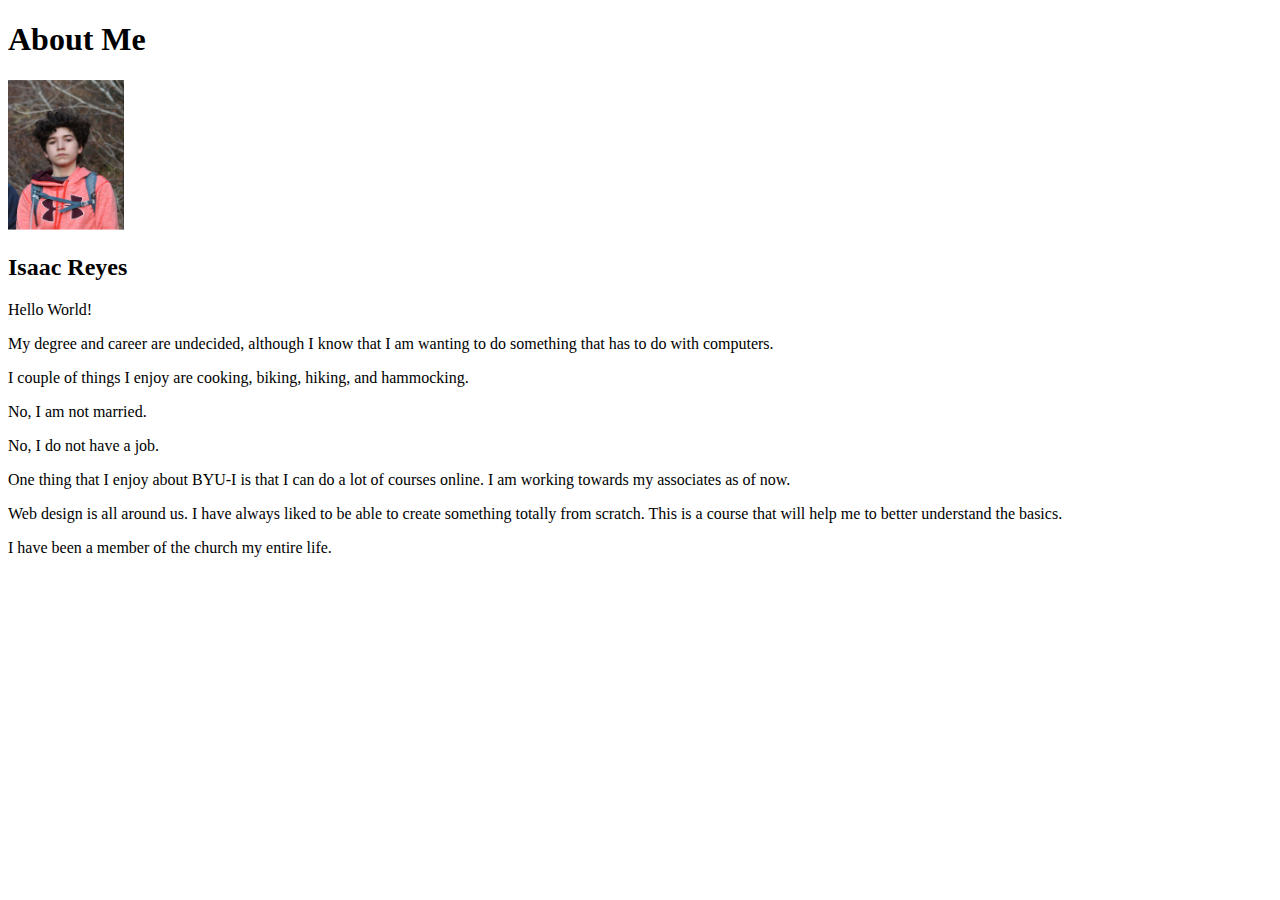
<file: aboutme/index.html>
<!DOCTYPE html>
  <head>
    <title>All About Me</title>
  </head>

  <body>
    <header>
      <nav>
      </nav>
    </header>

    <main>
      <h1>About Me</h1>
      <img alt="Image of me" src="images/photo.png" height="150px" width="auto" >
      <h2>Isaac Reyes</h2>
      <p>Hello World!</p>
      <p>
        My degree and career are undecided, although I know that I am wanting to
        do something that has to do with computers.
      </p>
      <p>
        I couple of things I enjoy are cooking, biking, hiking, and
        hammocking.
      </p>
      <p>
        No, I am not married.
      </p>
      <p>No, I do not have a job.</p>
      <p>
        One thing that I enjoy about BYU-I is that I can do a lot of courses
        online. I am working towards my associates as of now.
      </p>
      <p>Web design is all around us. I have always liked to be able to create something totally from scratch. This is a course that will help me to better understand the basics. </p>
      <p>I have been a member of the church my entire life.</p>
    </main>
  </body>
</html>
</file>
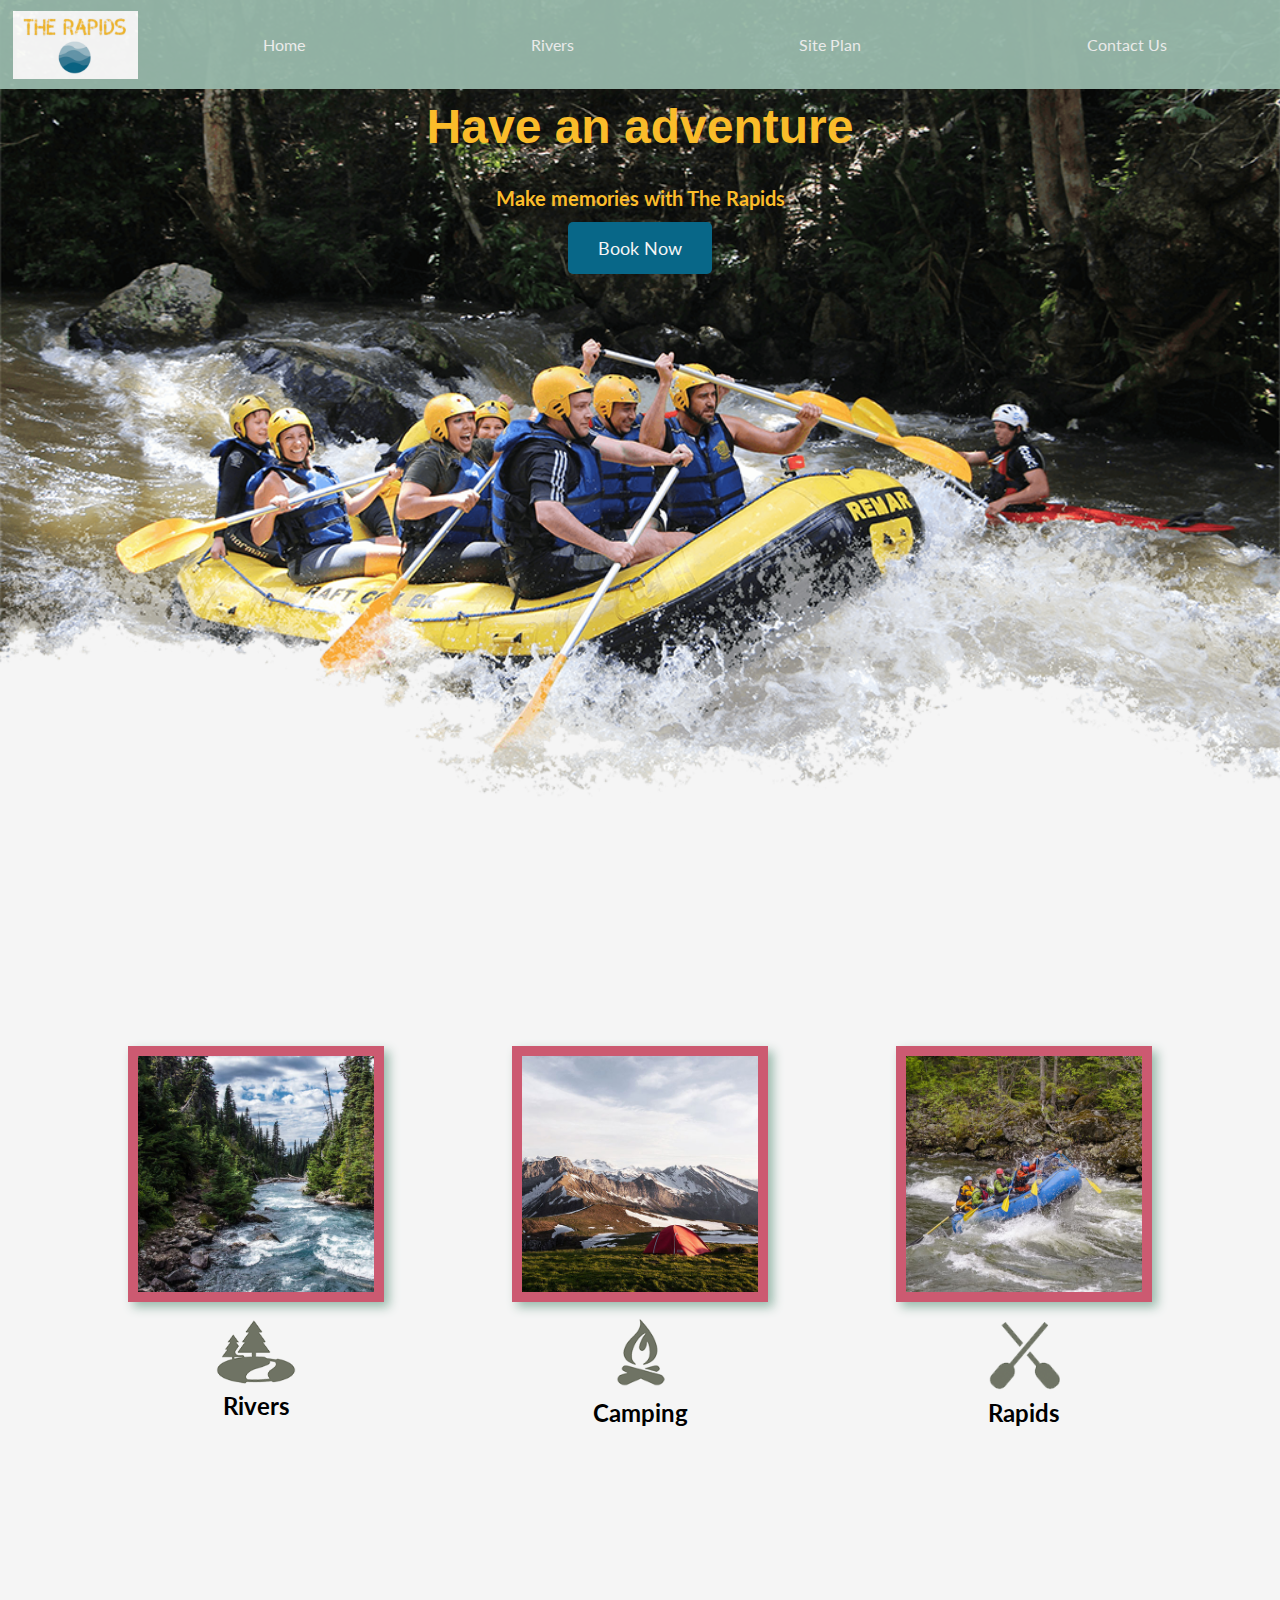
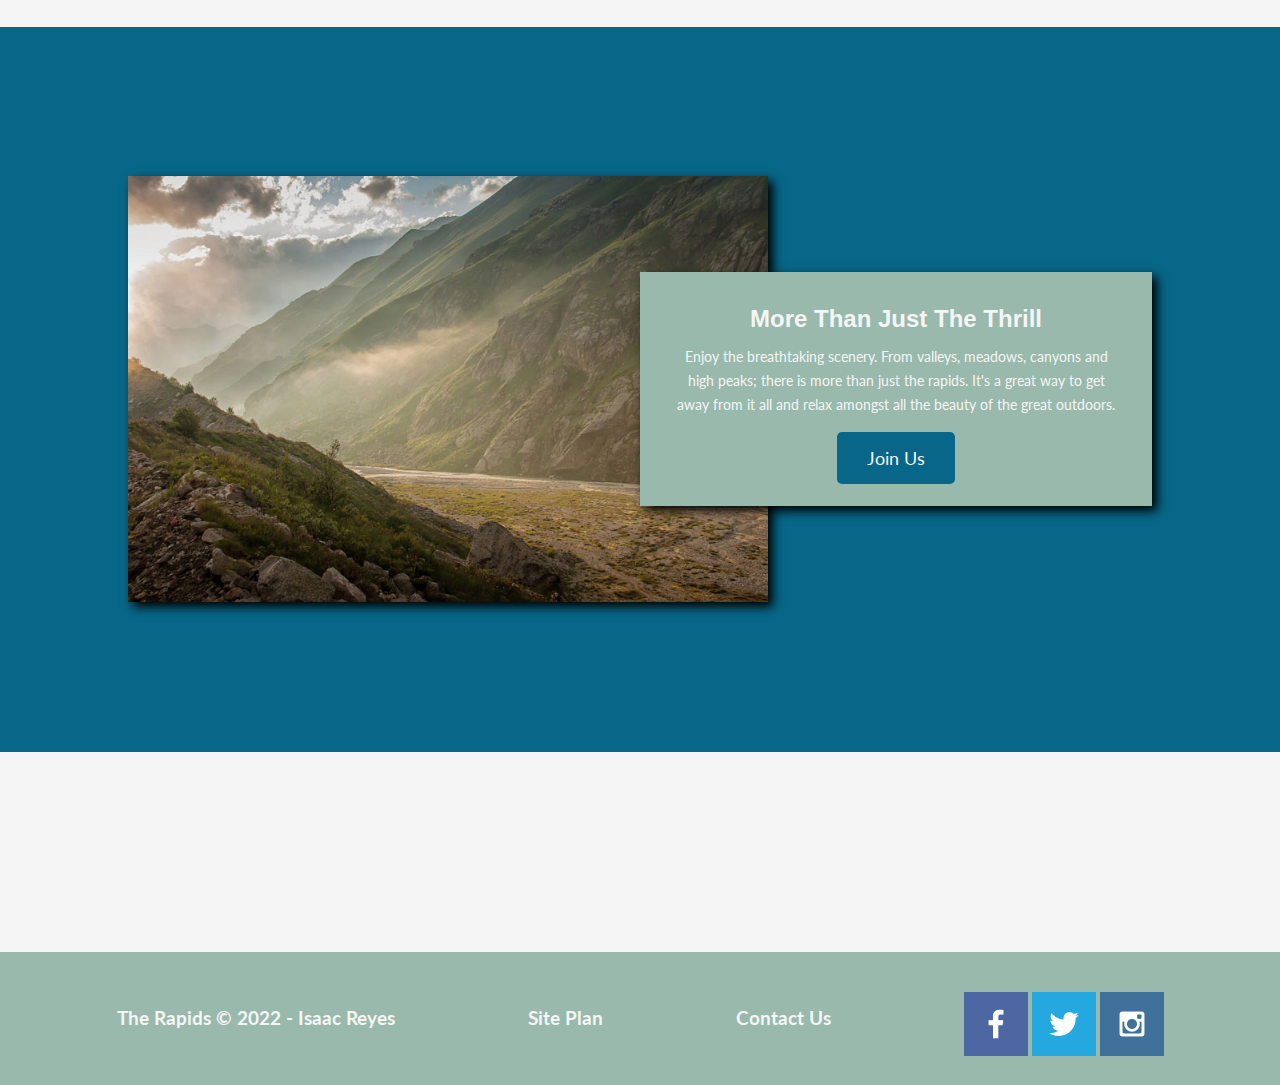
<file: wwr/index.html>
<!DOCTYPE html>
<html lang="en">
<head>
    <meta charset="UTF-8">
    <meta http-equiv="X-UA-Compatible" content="IE=edge">
    <meta name="viewport" content="width=device-width, initial-scale=1.0">
    <title>Whitewater Rafting Vacations | The Rapids | Home</title>
    <link rel="stylesheet" href="styles/style.css">
</head>
<body>
    <div id="content">
        <header>
            <a id="logo_link" href="index.html">
                <img class="logo" src="images/logo.png" alt="The Rapids Logo">
            </a>

            <nav>
                <a href="index.html">Home</a>
                <a href="rivers.html">Rivers</a>
                <a href="site-plan-rafting.html">Site Plan</a>
                <a href="contactus.html">Contact Us</a>
            </nav>
            
        </header>

        <div id="hero">
            <div id="hero-box">
                <img id="hero-img" src="images/hero.png" alt="People enjoying white water rafting">
            </div>
            <section id="hero-msg">
                <h1 class="home-title">Have an adventure</h1>
                <h4>Make memories with The Rapids</h4>
                <div class="button-box">
                    <a class="book" href="#">Book Now</a>
                </div>
            </section>
        </div>

    <main class="home-grid">
        <section class="rivers-card">
            <img class="card-img" src="images/rivers.jpg" alt="river in forest">
            <img class="icon" src="images/river_icon.png" alt="river icon">
            <h2>Rivers</h2>
        </section>

        <section class="camping-card">
            <img class="card-img" src="images/camping.jpg" alt="tent in mountains">
            <img class="icon" src="images/fire_icon.png" alt="camping icon">
            <h2>Camping</h2>
        </section>

        <section class="rapids-card">
            <img class="card-img" src="images/rapids.jpg" alt="rafting boat">
            <img class="icon" src="images/oars.png" alt="oars icon">
            <h2>Rapids</h2>
        </section>

        <div id="background"></div>

        <img class="mountains" src="images/mountains.jpg" alt="misty mountains">
        <section class="msg">
            <h2>More Than Just The Thrill</h2>
            <p>Enjoy the breathtaking scenery. From valleys, meadows, canyons and high peaks; there is more than just the rapids. It's a great way to get away from it all and relax amongst all the beauty of the great outdoors.</p>
            <a class="join" href="#">Join Us</a>
        </section>
    </main>

    <footer>
        <h3>The Rapids &copy; 2022 - Isaac Reyes</h3>
        <h3><a href="site-plan-rafting.html">Site Plan</a></h3>
        <h3><a href="contactus.html">Contact Us</a></h3>
        <div class="social">
            <a href="https://facebook.com">
                <img src="images/facebook.png" alt="fg icon">
            </a>

            <a href="https://twitter.com">
                <img src="images/twitter.png" alt="twitter icon">
            </a>

            <a href="https://instagram.com">
                <img src="images/instagram.png" alt="instagram icon">
            </a>
        </div>
    </footer>
    </div>
</body>
</html>
</file>
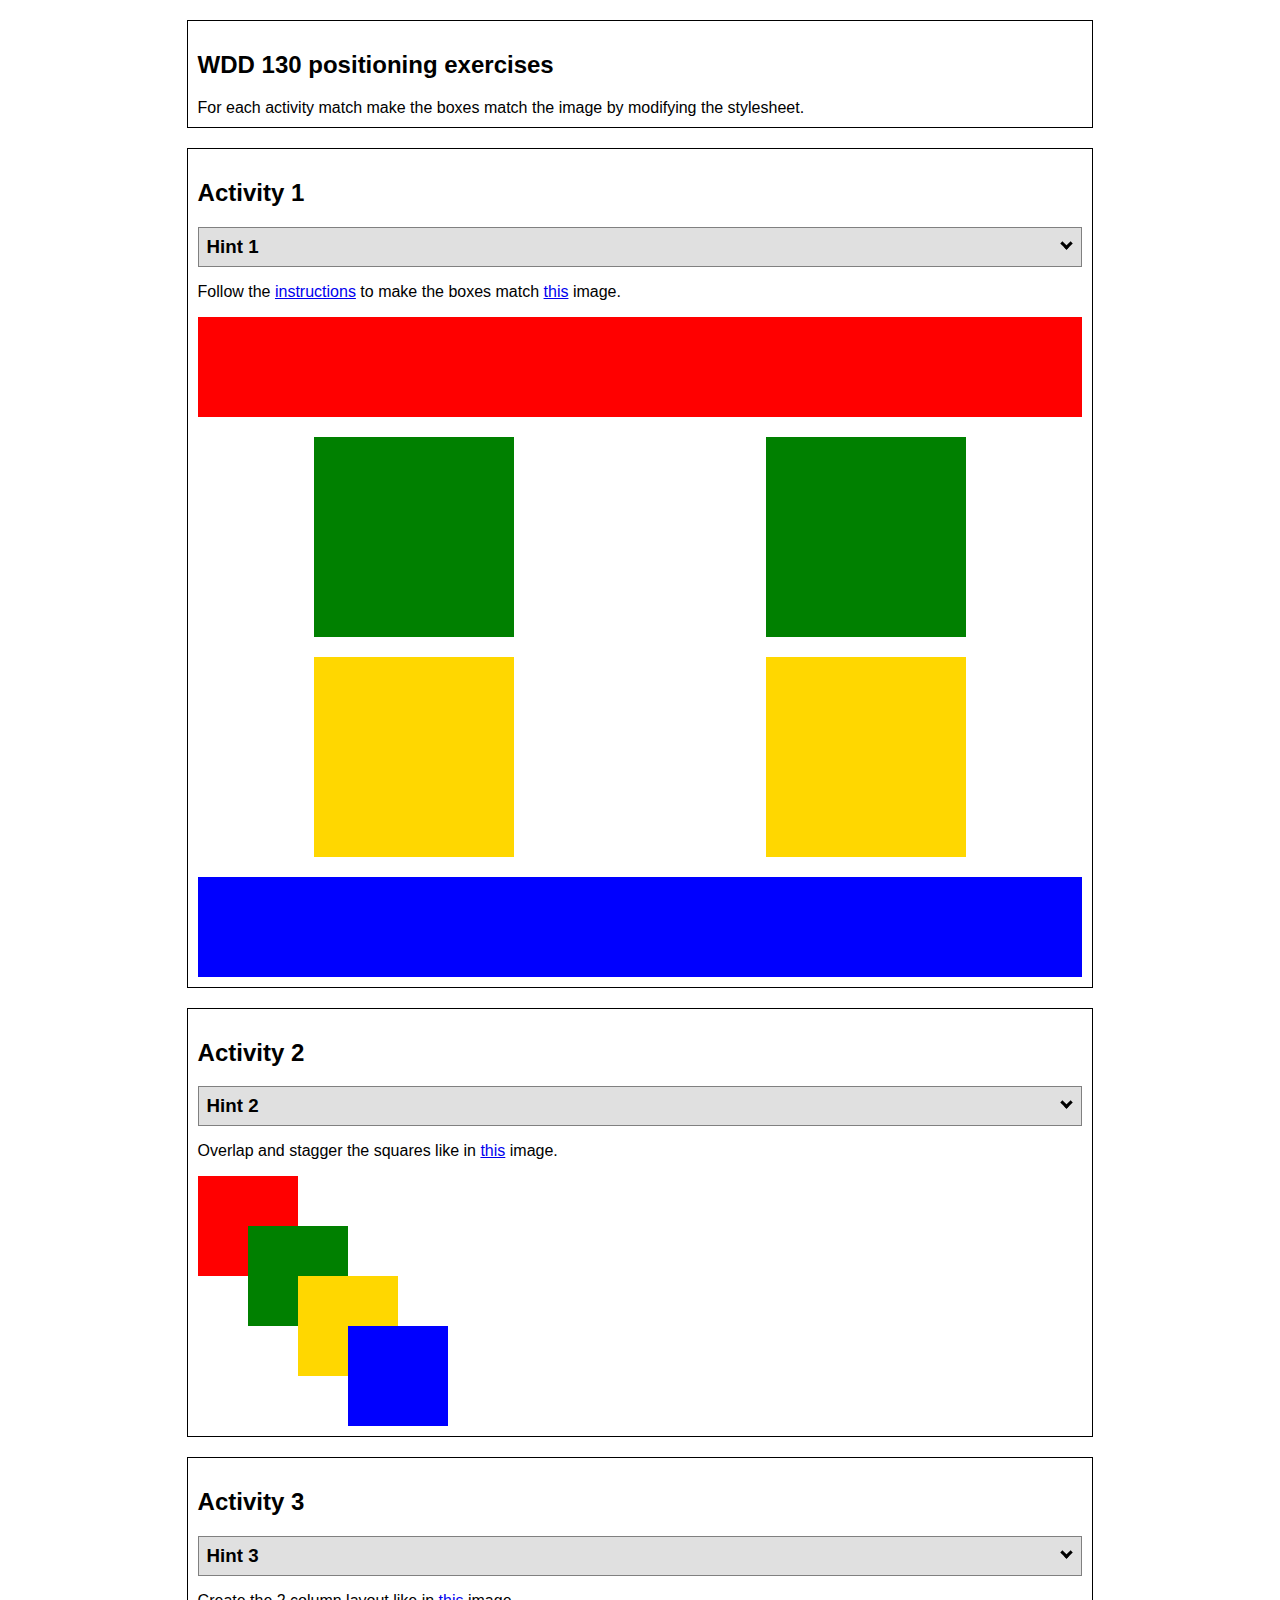
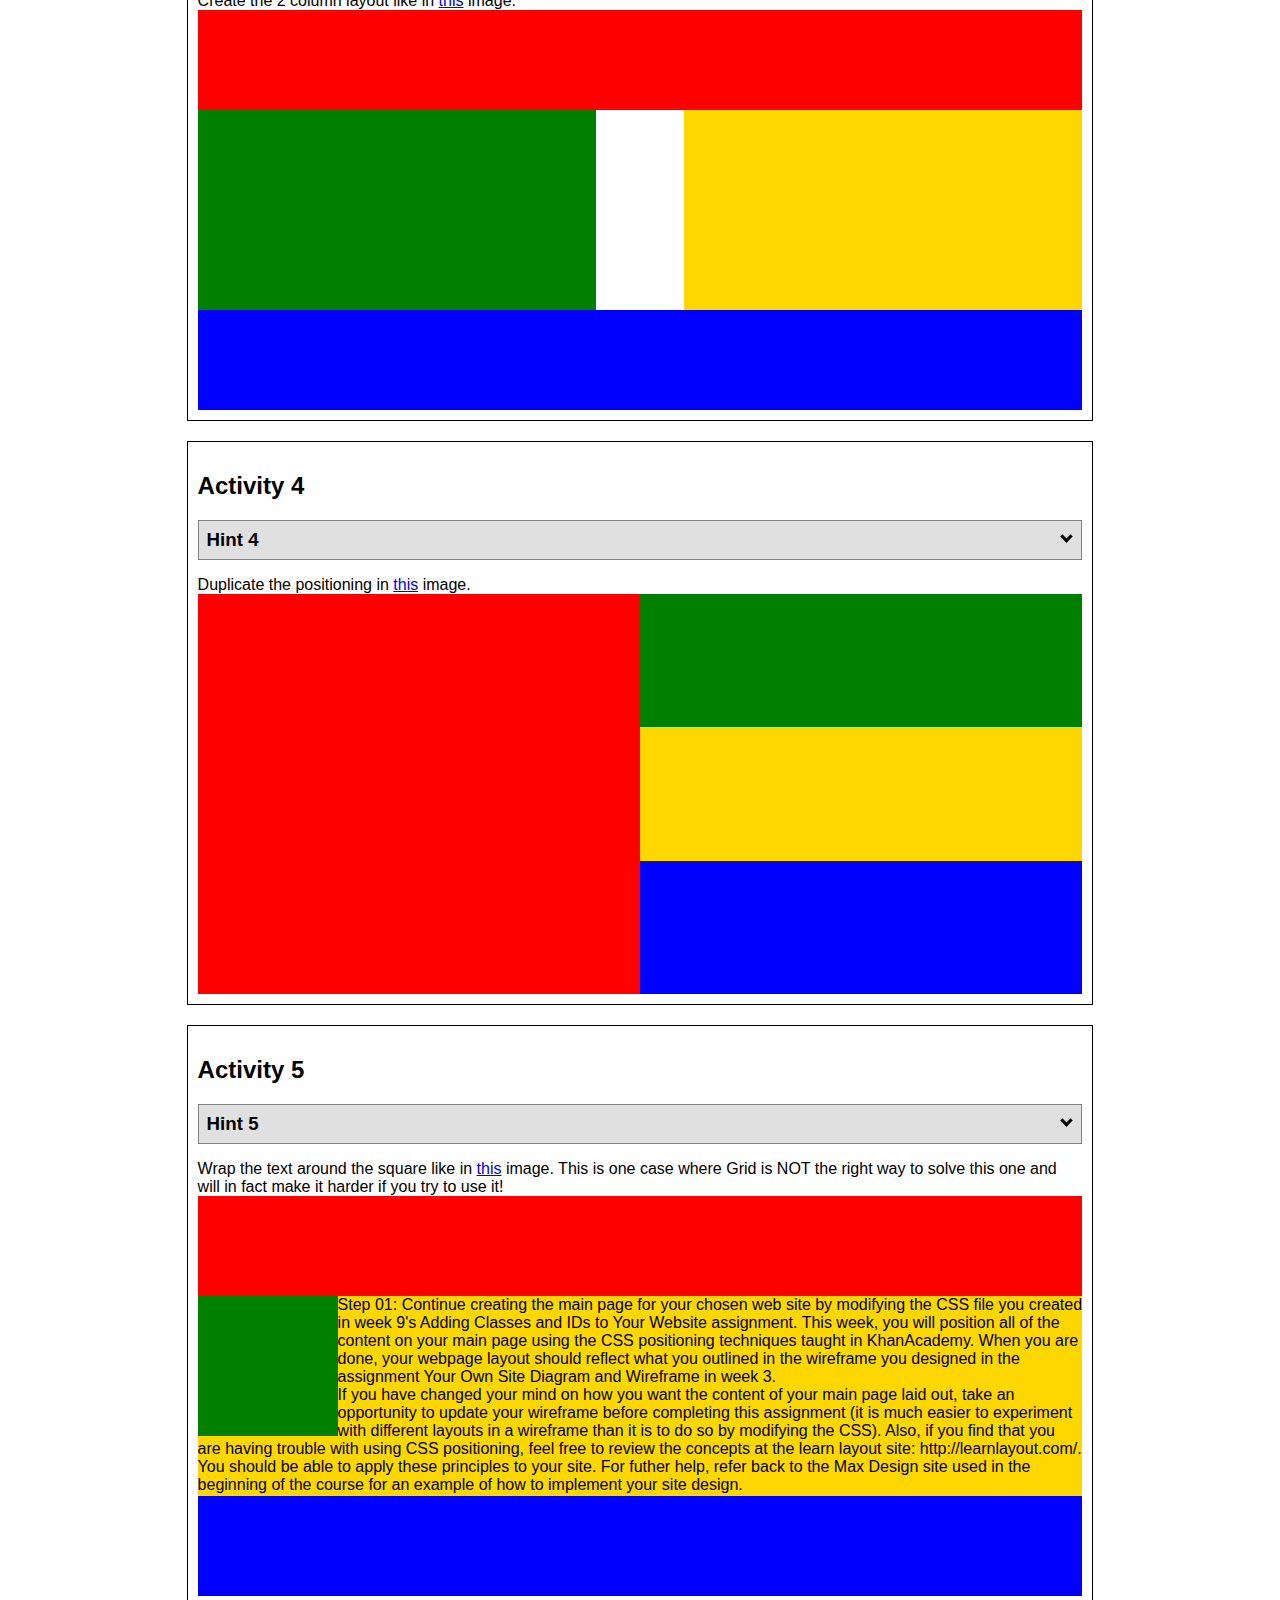
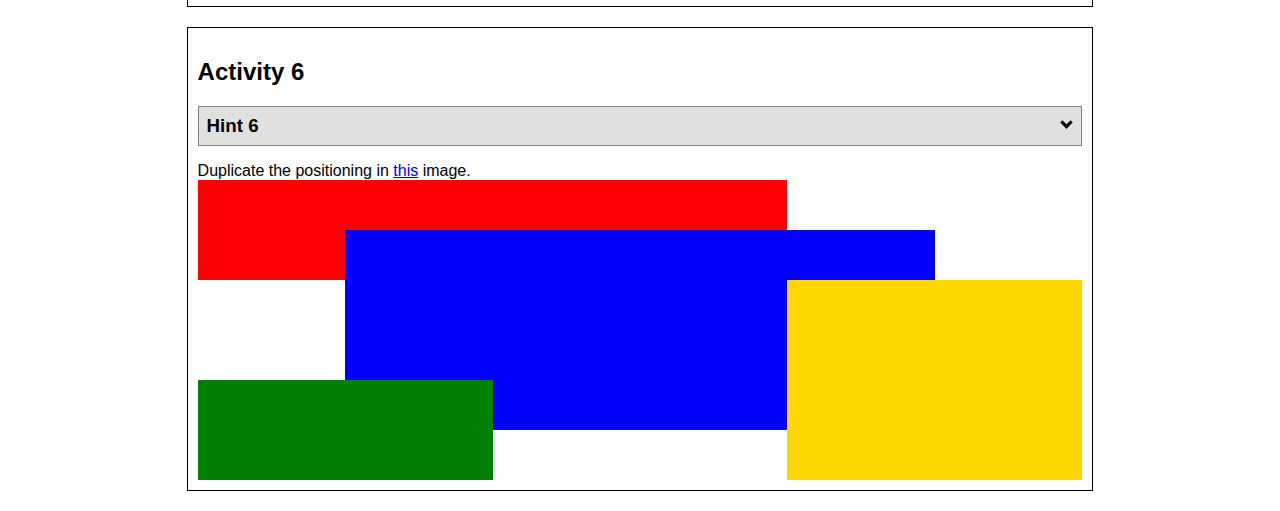
<file: positioning/positioning.html>
<!DOCTYPE html>
<html lang="en">
  <head>
    <!-- HTML - Name: positioning.html -->
    <title>Positioning Activity</title>
    <link rel="stylesheet" type="text/css" href="positionstyles.css" />
  </head>
  <body>
    <div class="activity">
      <h2>WDD 130 positioning exercises</h2>
      For each activity match make the boxes match the image by modifying the stylesheet.</div>
    <div class="activity">
      <h2>Activity 1</h2>
      <section class="hint"><input type="checkbox" ><i></i> <h3>Hint 1</h3><div><p>Check out the <a href="https://byui-wdd.github.io/wdd130/activities/w06-css-positioning.html" target="_blank">activity instructions</a> in Ilearn!</p></div></section>
      <p>Follow the <a href="https://byui-wdd.github.io/wdd130/activities/w06-css-positioning.html" target="_blank">instructions</a> to make the boxes match  <a href="https://byui-wdd.github.io/wdd130/images/example1.png" target="_blank">this</a> image.</p>
      <div class="content1" >
        <div class="red1" ></div>
        <div class="green1" ></div>
        <div class="green1" ></div>
        <div class="yellow1"></div>
        <div class="yellow1"></div>
        <div class="blue1"></div>
      </div>
    </div>
    <div class="activity">
      <h2>Activity 2</h2>
      <section class="hint"><input type="checkbox" > <h3>Hint 2</h3><i></i><div><p>Remember that the best way to shift elements around slightly on the page is with Margins.  You could also use Grid.  Either would work for this. If you choose margin, you can use a <em>negative</em> margin. (ie margin-top: -20px;)</p><h4>Properties used:</h4><ul><li>margin-top, margin-left</li><li>...or...</li><li>grid-template-columns: 50px 50px 50px 50px 50px </li></ul></div></section>
      <p>Overlap and stagger the squares like in <a href="https://byui-wdd.github.io/wdd130/images/example2.png" target="_blank">this</a> image.</p>
      <div class="content2" >
        <div class="red2" ></div>
        <div class="green2" ></div>
        <div class="yellow2"></div>
        <div class="blue2"></div>
      </div>
    </div>
    <div class="activity">
      <h2>Activity 3</h2>
      <section class="hint"><input type="checkbox" > <h3>Hint 3</h3><i></i><div><p>This one is going to be best solved with CSS Grid. Remember to make the boxes the right width first...then start moving them around. </p><h4>Properties used:</h4><ul><li>display:grid;</li><li>grid-template-columns:</li><li>grid-column-gap:</li>
        <li>grid-column:</li>  </ul></div></section>
      Create the 2 column layout like in <a href="https://byui-wdd.github.io/wdd130/images/example3.png" target="_blank">this</a>  image.
      <div class="content3" >
        <div class="red3" ></div>
        <div class="green3" ></div>
        <div class="yellow3"></div>
        <div class="blue3"></div>
      </div>
    </div>
    <div class="activity">
      <h2>Activity 4</h2>
      <section class="hint"><input type="checkbox" > <h3>Hint 4</h3><i></i><div><p>For the others we have been primarily concerned with width. For this one you will need to adjust height as well. </p><h4>Properties used:</h4><ul><li>display:grid;</li><li>grid-template-columns:</li><li>grid-row:</li></ul></div></section>
      Duplicate the positioning in <a href="https://byui-wdd.github.io/wdd130/images/example4.png" target="_blank">this</a> image. 
      <div class="content4" >
        <div class="red4" ></div>
        <div class="green4" ></div>
        <div class="yellow4"></div>
        <div class="blue4"></div>
      </div>
    </div>

    <div class="activity">
      <h2>Activity 5</h2>
      <section class="hint"><input type="checkbox" > <h3>Hint 5</h3><i></i><div><p>Grid is <strong>not</strong> the right way to do this.  In fact there is only one way to really do that...and that is with float. Remember that we float the thing we want the text to wrap around.  Also remember to start by making all the shapes the right size and shape.</p><h4>Properties used:</h4><ul><li>float: left;</li></ul></div></section>
      Wrap the text around the square like in <a href="https://byui-wdd.github.io/wdd130/images/example5.png" target="_blank">this</a> image. This is one case where Grid is NOT the right way to solve this one and will in fact make it harder if you try to use it!
      <div class="content5" >
        <div class="red5" ></div>
        <div class="green5" ></div>
        <div class="yellow5">Step 01: Continue creating the main page for your chosen web site by modifying the CSS file you created in week 9's Adding Classes and IDs to Your Website assignment. This week, you will position all of the content on your main page using the CSS positioning techniques taught in KhanAcademy. When you are done, your webpage layout should reflect what you outlined in the wireframe you designed in the assignment Your Own Site Diagram and Wireframe in week 3. <br />
          If you have changed your mind on how you want the content of your main page laid out, take an opportunity to update your wireframe before completing this assignment (it is much easier to experiment with different layouts in a wireframe than it is to do so by modifying the CSS). Also, if you find that you are having trouble with using CSS positioning, feel free to review the concepts at the learn layout site: http://learnlayout.com/. You should be able to apply these principles to your site. For futher help, refer back to the Max Design site used in the beginning of the course for an example of how to implement your site design.</div>
        <div class="blue5"></div>
      </div>
    </div>
    <div class="activity">
      <h2>Activity 6</h2>
      <section class="hint"><input type="checkbox" > <h3>Hint 6</h3><i></i><div><p>This one is all about visualizing the grid behind the layout. If you are having a hard time doing that first: all the sizes are even multiples of 100, and second here is another example with the lines drawn: <a href="https://byui-wdd.github.io/wdd130/images/example6-hint.png" target="_blank">example 6 with lines</a>. For this one you will find it easiest if you use px for the column width. You can also use <kbd>z-index</kbd> to control the element layering.    </p><h4>Properties used:</h4><ul><li>display:grid;</li><li>grid-template-columns:</li><li>grid-column:</li><li>grid-row:</li><li><a href="https://www.w3schools.com/cssref/pr_pos_z-index.asp" target="_blank">z-index:</a></li></ul></div></section>
      Duplicate the positioning in <a href="https://byui-wdd.github.io/wdd130/images/example6.png" target="_blank">this</a> image.
      <div class="content6" >
        <div class="red6" ></div>
        <div class="green6" ></div>
        <div class="yellow6"></div>
        <div class="blue6"></div>
      </div>
    </div>
  </body>
</html>
</file>
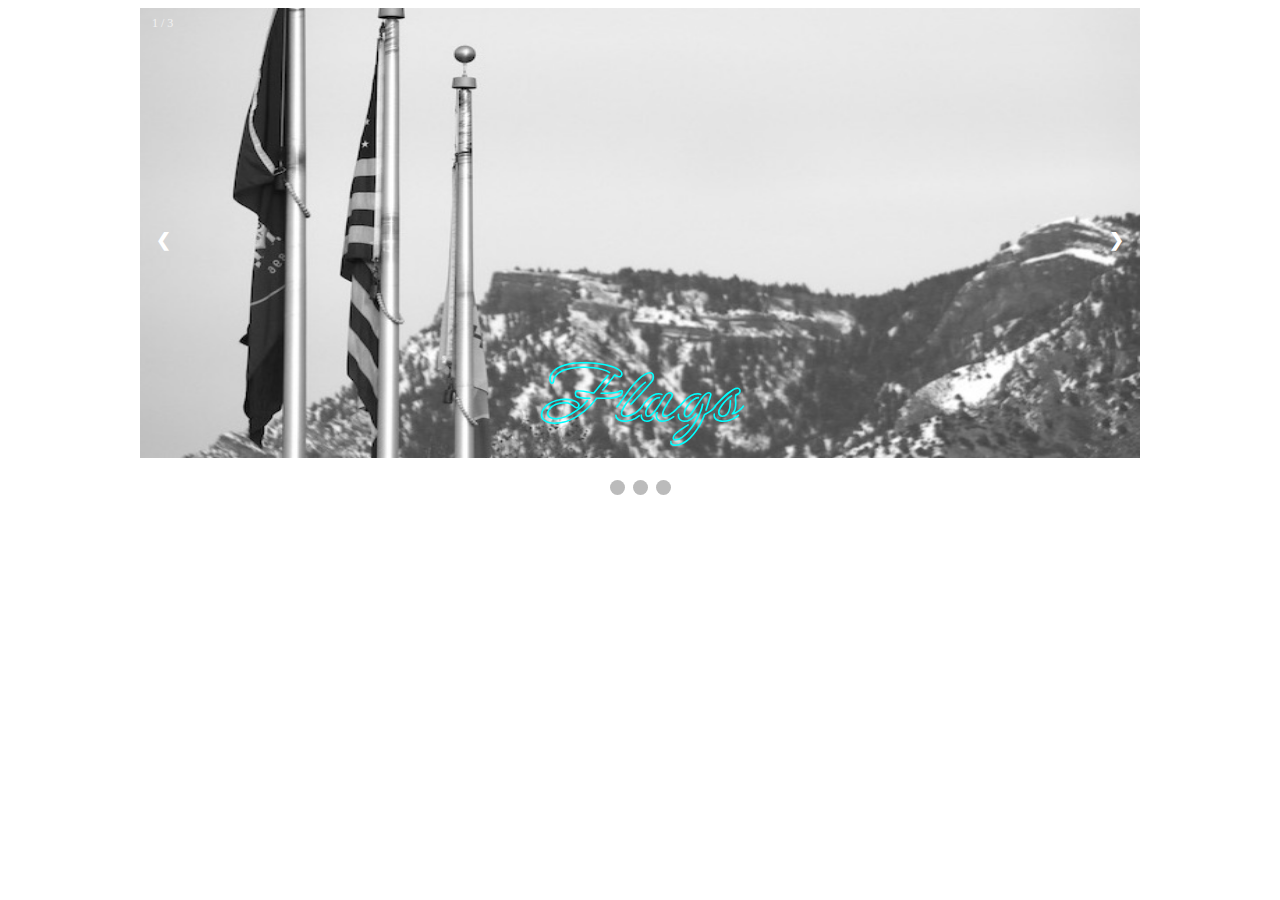
<file: slings/component.html>
<!DOCTYPE html>
<html lang="en">
<head>
    <meta charset="UTF-8">
    <meta http-equiv="X-UA-Compatible" content="IE=edge">
    <meta name="viewport" content="width=device-width, initial-scale=1.0">
    <link rel="stylesheet" href="component.css">
    <title>Component</title>
</head>
<body>
<!-- Slideshow container -->
<div class="slideshow-container">

    <!-- Full-width images with number and caption text -->
    <div class="mySlides fade">
      <div class="numbertext">1 / 3</div>
      <img src="images/flags-crop.JPG" style="width:1000px; height: 450px;" alt="flags">
      <div class="text">Flags</div>
    </div>
  
    <div class="mySlides fade">
      <div class="numbertext">2 / 3</div>
      <img src="images/sling-knot-co.JPG" style="width:1000px; height: 450px;" alt="Covenant oath coil">
      <div class="text">Covenant Oath Weave</div>
    </div>
  
    <div class="mySlides fade">
      <div class="numbertext">3 / 3</div>
      <img src="images/sling-sale.png" style="width:1000px; height: 450px;" alt="Covenant oath wrapped">
      <div class="text">Covenant Oath for sale</div>
    </div>
  
    <!-- Next and previous buttons -->
    <a class="prev" onclick="plusSlides(-1)">&#10094;</a>
    <a class="next" onclick="plusSlides(1)">&#10095;</a>
  </div>
  <br>
  
  <!-- The dots/circles -->
  <div style="text-align:center">
    <span class="dot" onclick="currentSlide(1)"></span> 
    <span class="dot" onclick="currentSlide(2)"></span> 
    <span class="dot" onclick="currentSlide(3)"></span> 
  </div>
    
</body>

<script>
    let slideIndex = 0;
    showSlides();

    function showSlides() {
        let i;
        let slides = document.getElementsByClassName("mySlides");
        for (i = 0; i < slides.length; i++) {
            slides[i].style.display = "none"; 
        }
        slideIndex++;
        if (slideIndex > slides.length) {slideIndex = 1} 
        slides[slideIndex-1].style.display = "block"; 
        setTimeout(showSlides, 5000); // Change image every 2 seconds
        }
</script>


</html>
</file>
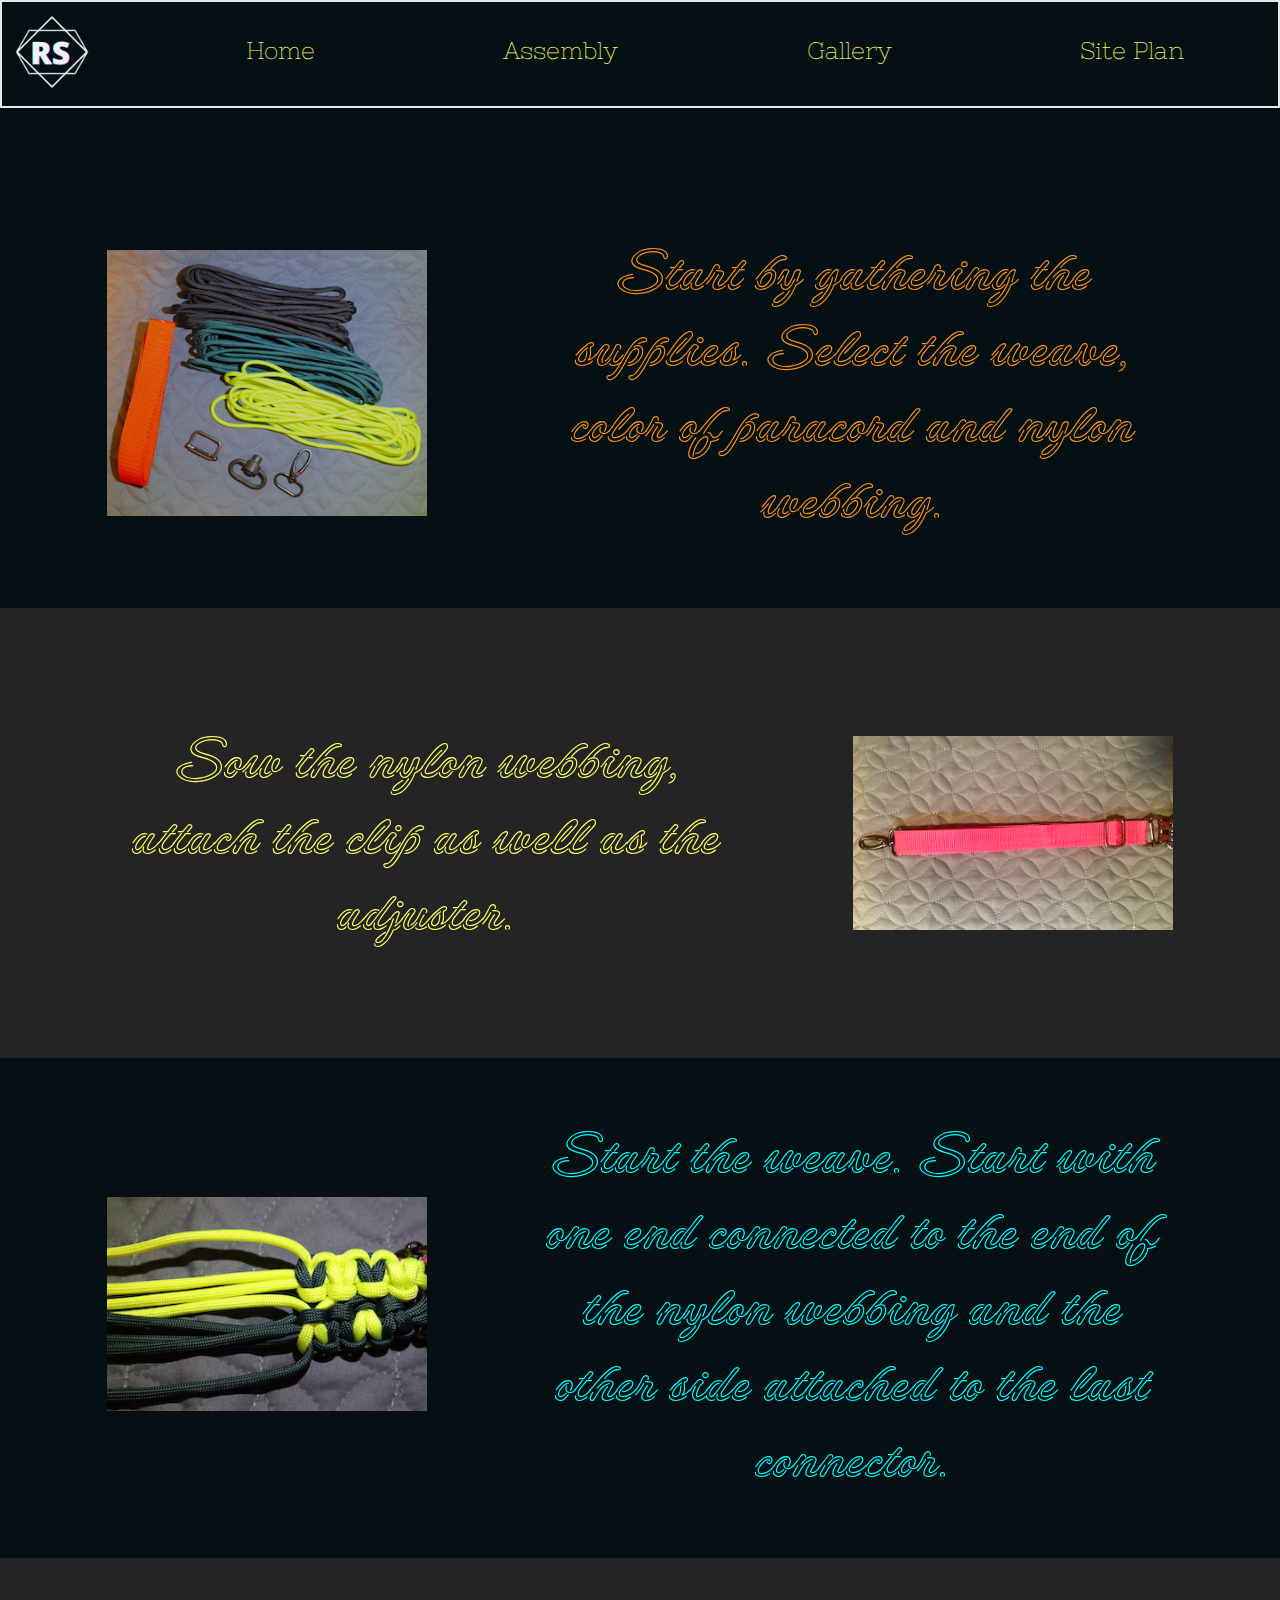
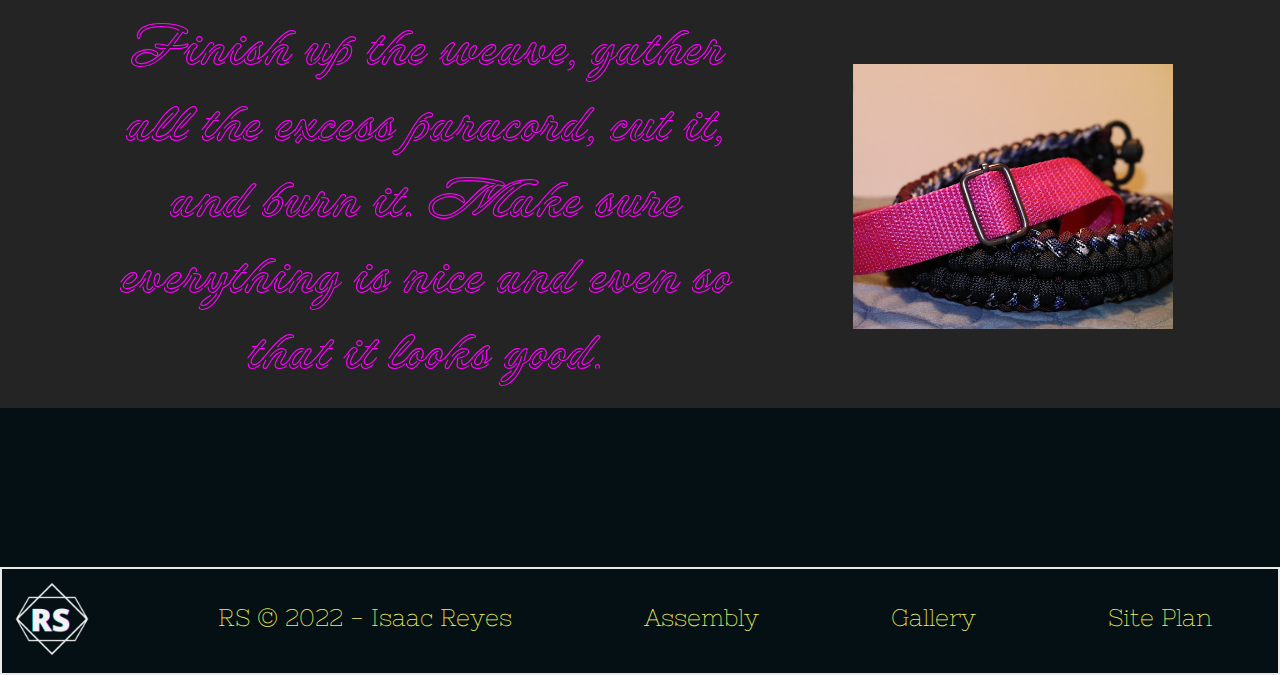
<file: slings/made.html>
<!DOCTYPE html>
<html lang="en">
    
<head>
    <meta charset="UTF-8">
    <meta http-equiv="X-UA-Compatible" content="IE=edge">
    <meta name="viewport" content="width=device-width, initial-scale=1.0">
    <title>Rifle Slings | Assembly</title>
    <link rel="stylesheet" href="styles/styles.css">
    <link rel="shortcut icon" type="image/x-icon" href="images/favicon.ico">
</head>

<body>

    <div id="content">
        <header>
            <a id="logo_link_1" href="index.html">
                <img class="logo" src="images/logo.png" alt="RS Logo">
            </a>

            <nav class="header">
                <a href="index.html">Home</a>
                <a href="made.html">Assembly</a>
                <a href="shop.html">Gallery</a>
                <a href="site-plan.html">Site Plan</a>
            </nav>
            
        </header>
    
        <main class="made-grid">

            <div id="background-1"></div>
            <img class="supplies" src="images/supplies.JPG" alt="Gathered supplies for sling">
            <div class="step-one">
                <p>
                    Start by gathering the supplies. Select the weave, color of paracord and nylon webbing.
                </p>
            </div>

            <div id="background-2"></div>
            <img class="sow" src="images/sowed-nylon-webbing.jpg" alt="Nylon webbing prepped for sowing">
            <div class="step-two">
                <p>
                    Sow the nylon webbing, attach the clip as well as the adjuster. 
                </p>
            </div>
    
            <div id="background-3"></div>
            <img class="dws" src="images/sling-knot-dws.JPG" alt="Beginnig double wide solomon">
            <div class="step-three">
                <p>
                    Start the weave. Start with one end connected to the end of the nylon webbing and the other 
                    side attached to the last connector. 
                </p>
            </div>

            <div id="background-4"></div>
            <img class="finish" src="images/sling-sale.png" alt="Finished Covenant Oath sling">
            <div class="step-four">
                <p>
                    Finish up the weave, gather all the excess paracord, cut it, and burn it. Make sure everything
                    is nice and even so that it looks good. 
                </p>
            </div>
    
    
        </main>
    
        <footer>
            <a id="logo_link_2" href="index.html">
                <img class="logo" src="images/logo.png" alt="RS Logo">
            </a>

            <nav class="footer">
                <a class="copy">RS &copy; 2022 - Isaac Reyes</a>
                <a href="made.html">Assembly</a>
                <a href="shop.html">Gallery</a>
                <a href="site-plan.html">Site Plan</a>
            </nav>
            
        </footer>
        </div>
</body>

</html>
</file>
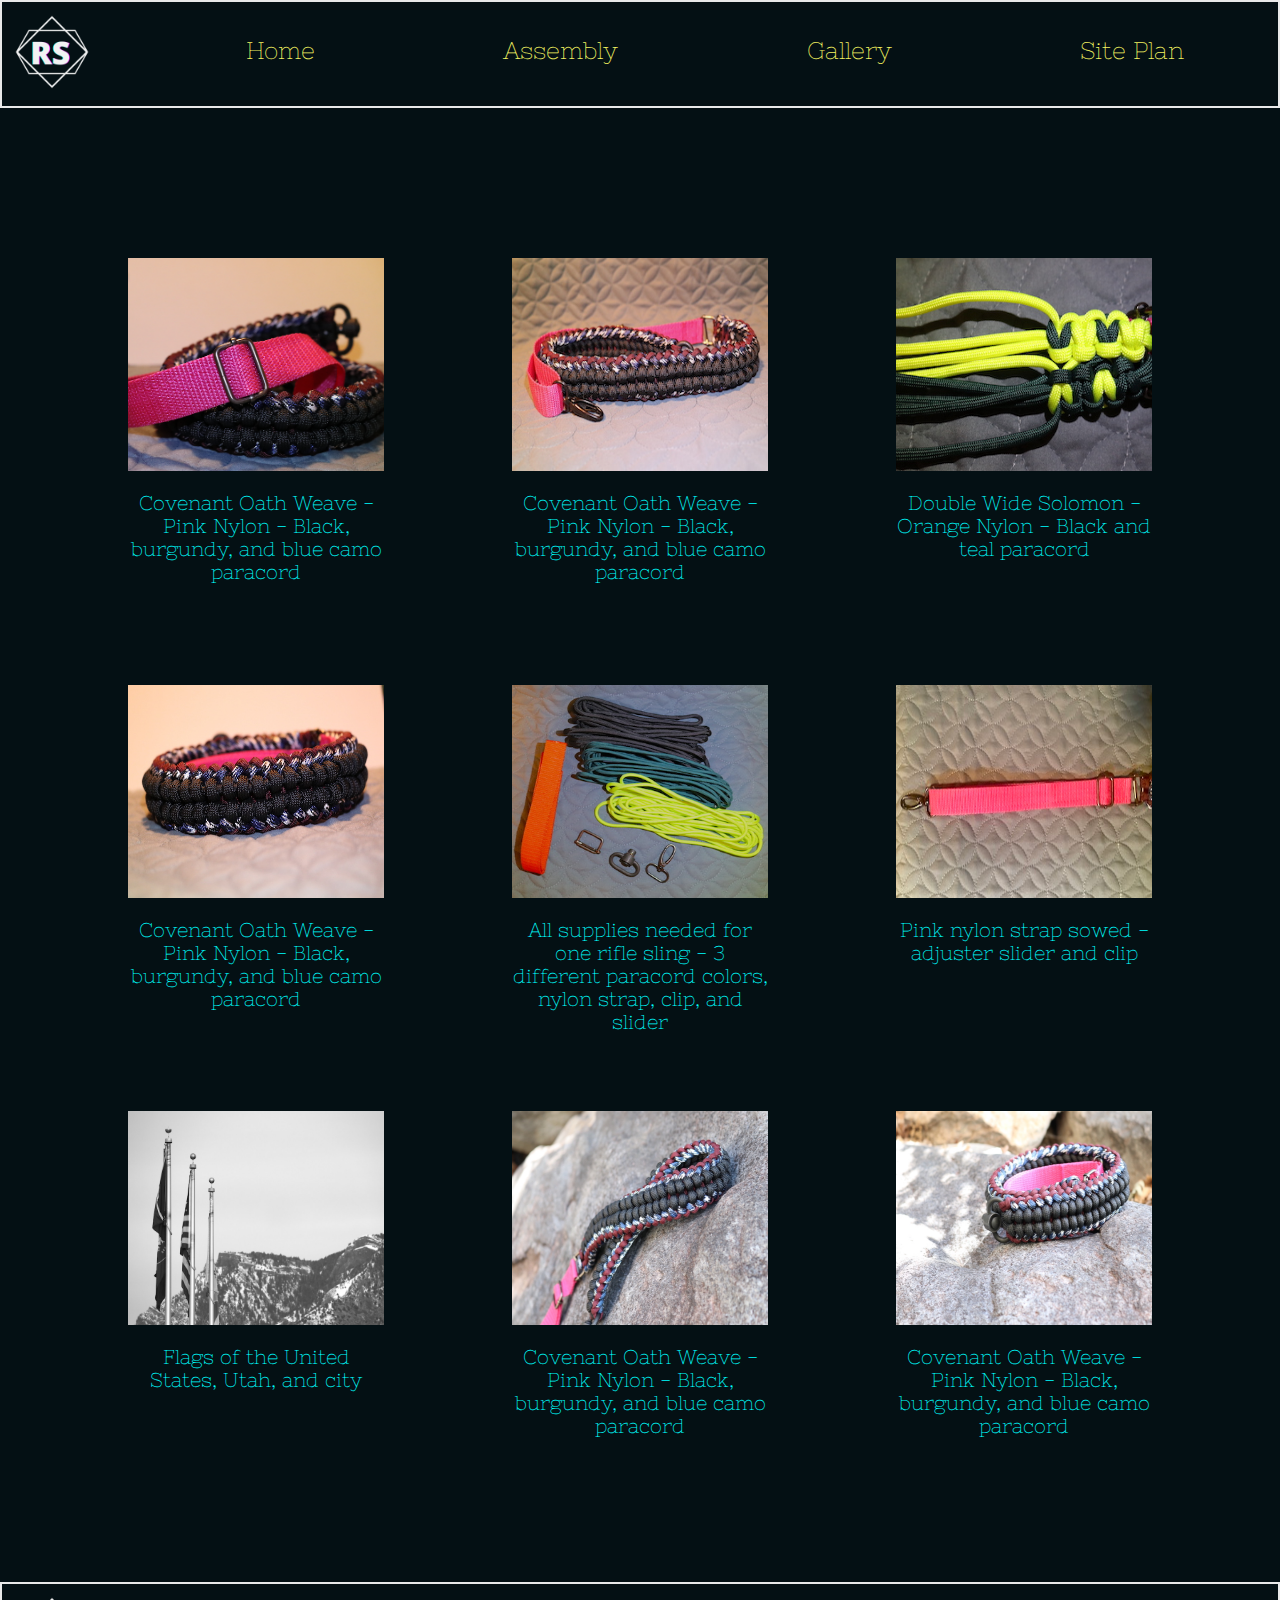
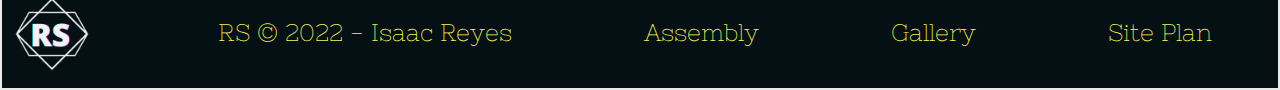
<file: slings/shop.html>
<!DOCTYPE html>
<html lang="en">
    
<head>
    <meta charset="UTF-8">
    <meta http-equiv="X-UA-Compatible" content="IE=edge">
    <meta name="viewport" content="width=device-width, initial-scale=1.0">
    <title>Rifle Slings | Gallery</title>
    <link rel="stylesheet" href="styles/styles.css">
    <link rel="shortcut icon" type="image/x-icon" href="images/favicon.ico">
</head>

<body>

    <div id="content">
        <header>
            <a id="logo_link_1" href="index.html">
                <img class="logo" src="images/logo.png" alt="RS Logo">
            </a>

            <nav class="header">
                <a href="index.html">Home</a>
                <a href="made.html">Assembly</a>
                <a href="shop.html">Gallery</a>
                <a href="site-plan.html">Site Plan</a>
            </nav>
            
        </header>
    
        <main class="shop-grid">

            <img class="sling-1" src="images/sling-sale.png" alt="Covenant Oath sling wrapped around itself">
            <div class="item-one">
                <p>
                    Covenant Oath Weave - Pink Nylon - Black, burgundy, and blue camo paracord
                </p>
            </div>
    
            <img class="sling-2" src="images/sling-sale-02.JPG" alt="Covenant Oath folded">
            <div class="item-two">
                <p>
                    Covenant Oath Weave - Pink Nylon - Black, burgundy, and blue camo paracord
                </p>
            </div>
    
            <img class="sling-3" src="images/sling-knot-dws.JPG" alt="Double wide Solomon">
            <div class="item-three">
                <p>
                    Double Wide Solomon - Orange Nylon - Black and teal paracord
                </p>
            </div>
            
            <img class="sling-4" src="images/sling-knot-co.JPG" alt="Covenant Oath sling coiled up">
            <div class="item-four">
                <p>
                    Covenant Oath Weave - Pink Nylon - Black, burgundy, and blue camo paracord
                </p>
            </div>
    
            <img class="sling-5" src="images/supplies.JPG" alt="Supplies needed for a sling">
            <div class="item-five">
                <p>
                    All supplies needed for one rifle sling - 3 different paracord colors, nylon strap, clip, and slider
                </p>
            </div>
    
            <img class="sling-6" src="images/sowed-nylon-webbing.jpg" alt="Nylon webbing sowed">
            <div class="item-six">
                <p>
                    Pink nylon strap sowed - adjuster slider and clip
                </p>
            </div>

            <img class="sling-7" src="images/flags.JPG" alt="Flags">
            <div class="item-seven">
                <p>
                    Flags of the United States, Utah, and city
                </p>
            </div>
    
            <img class="sling-8" src="images/co_bow.JPG" alt="Covenant Oath twirled on rock">
            <div class="item-eight">
                <p>
                    Covenant Oath Weave - Pink Nylon - Black, burgundy, and blue camo paracord
                </p>
            </div>
    
            <img class="sling-9" src="images/co_coil_rock_2.JPG" alt="Covenant Oath weave coiled on a rock">
            <div class="item-nine">
                <p>
                    Covenant Oath Weave - Pink Nylon - Black, burgundy, and blue camo paracord
                </p>
            </div>

        </main>
    
        <footer>
            <a id="logo_link_2" href="index.html">
                <img class="logo" src="images/logo.png" alt="RS Logo">
            </a>

            <nav class="footer">
                <a class="copy">RS &copy; 2022 - Isaac Reyes</a>
                <a href="made.html">Assembly</a>
                <a href="shop.html">Gallery</a>
                <a href="site-plan.html">Site Plan</a>
            </nav>
            
        </footer>
        </div>
</body>

</html>
</file>
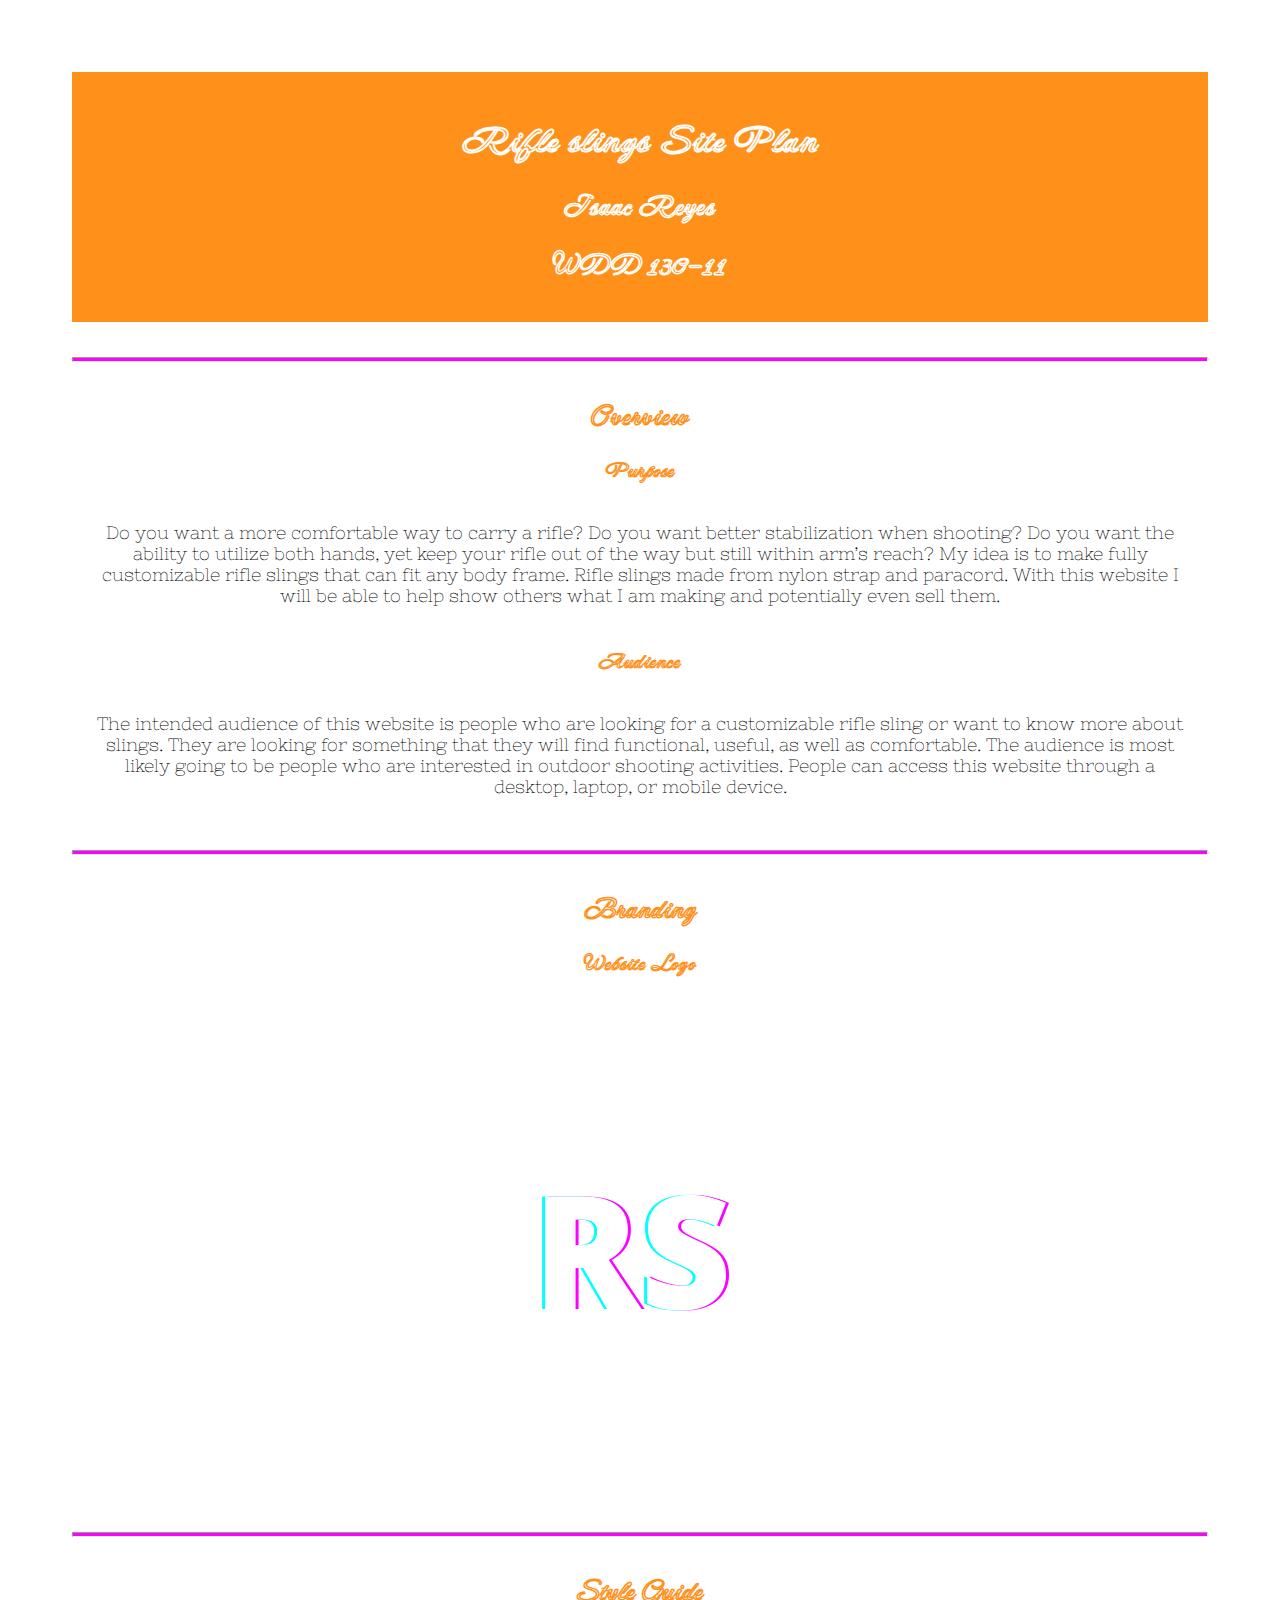
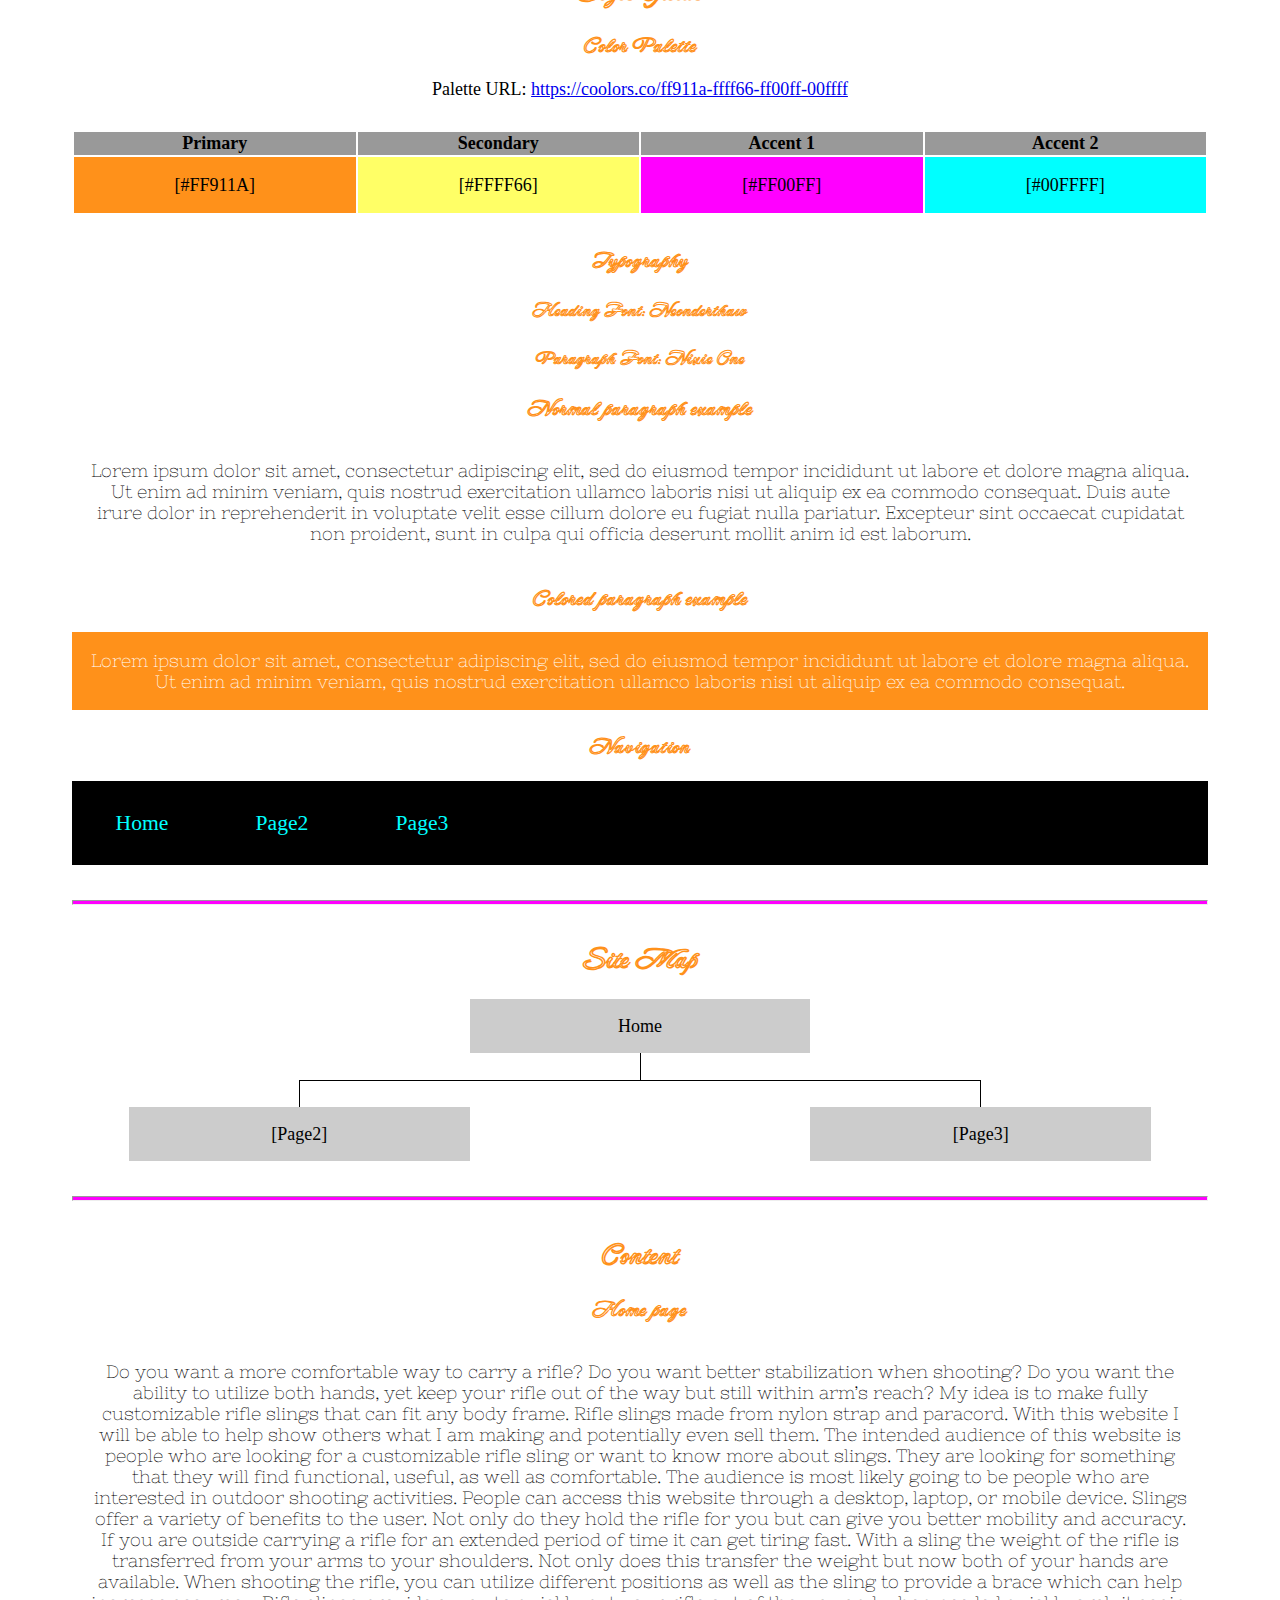
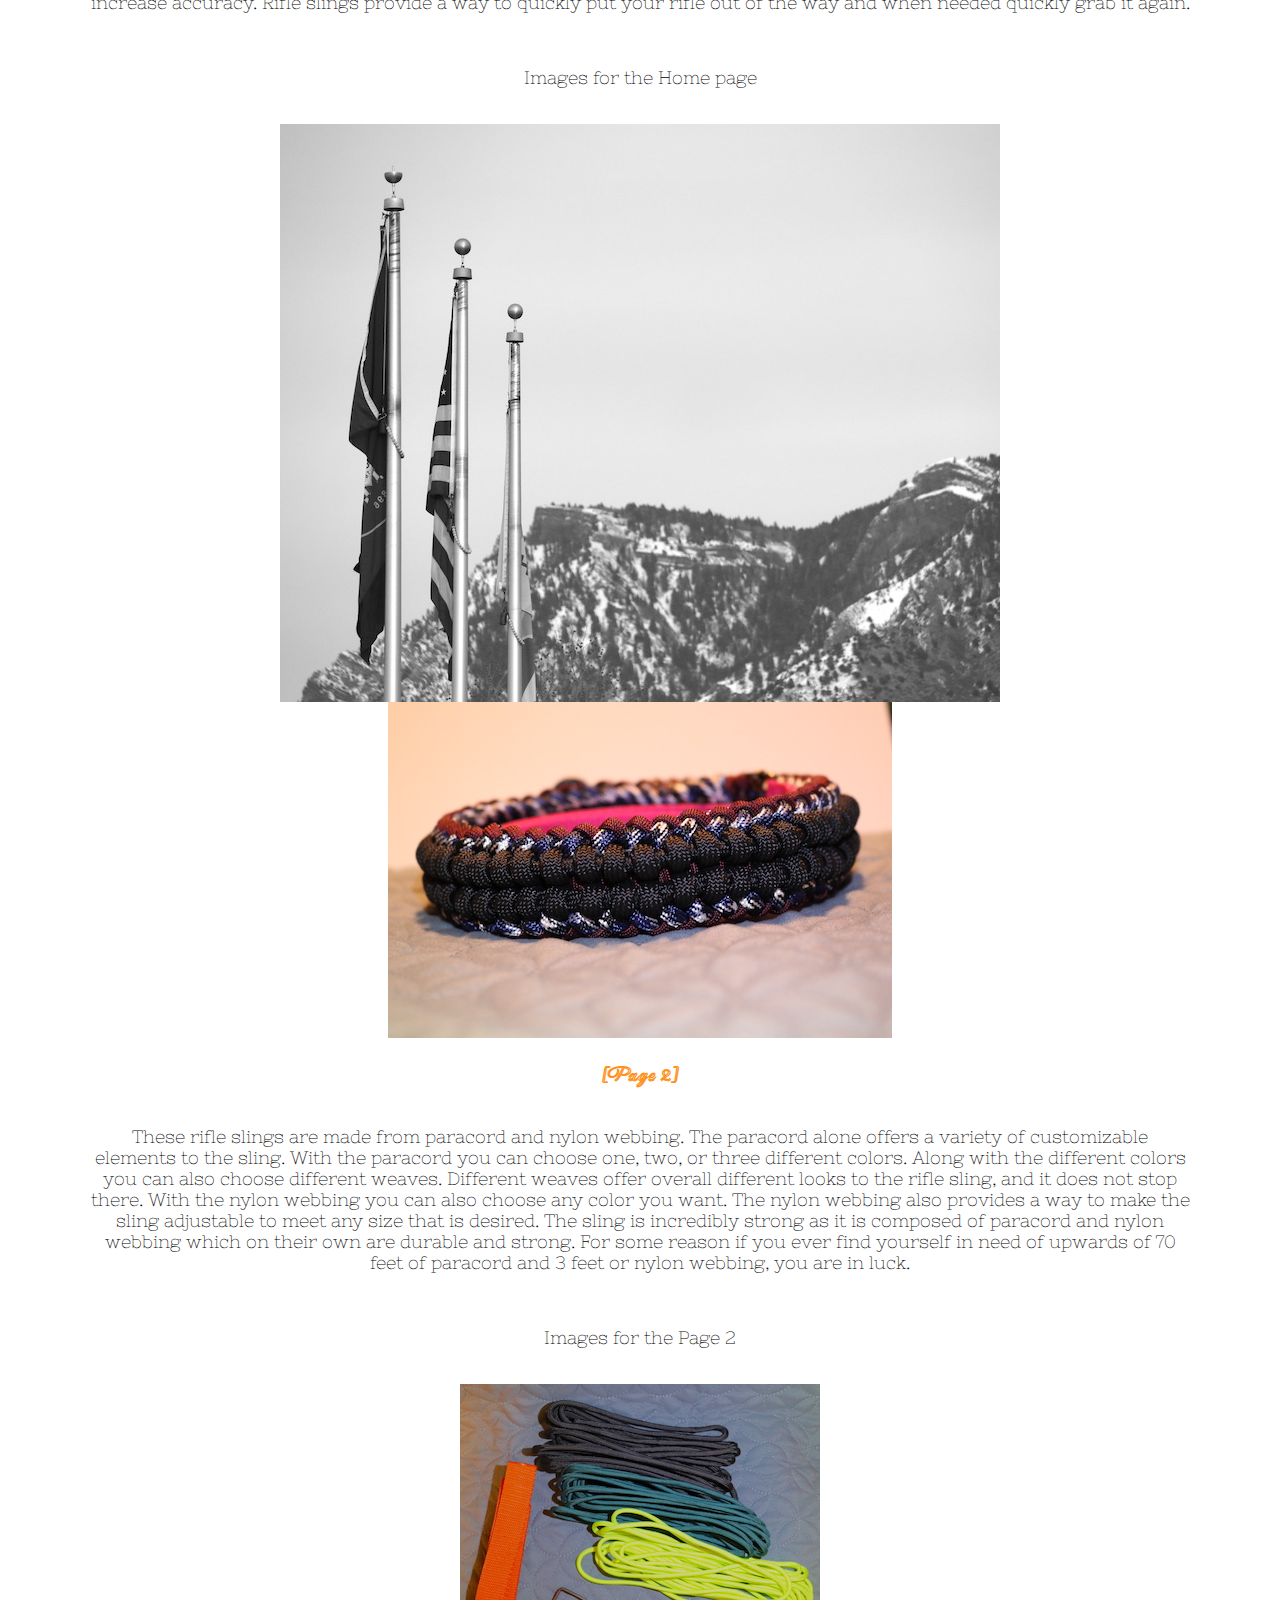
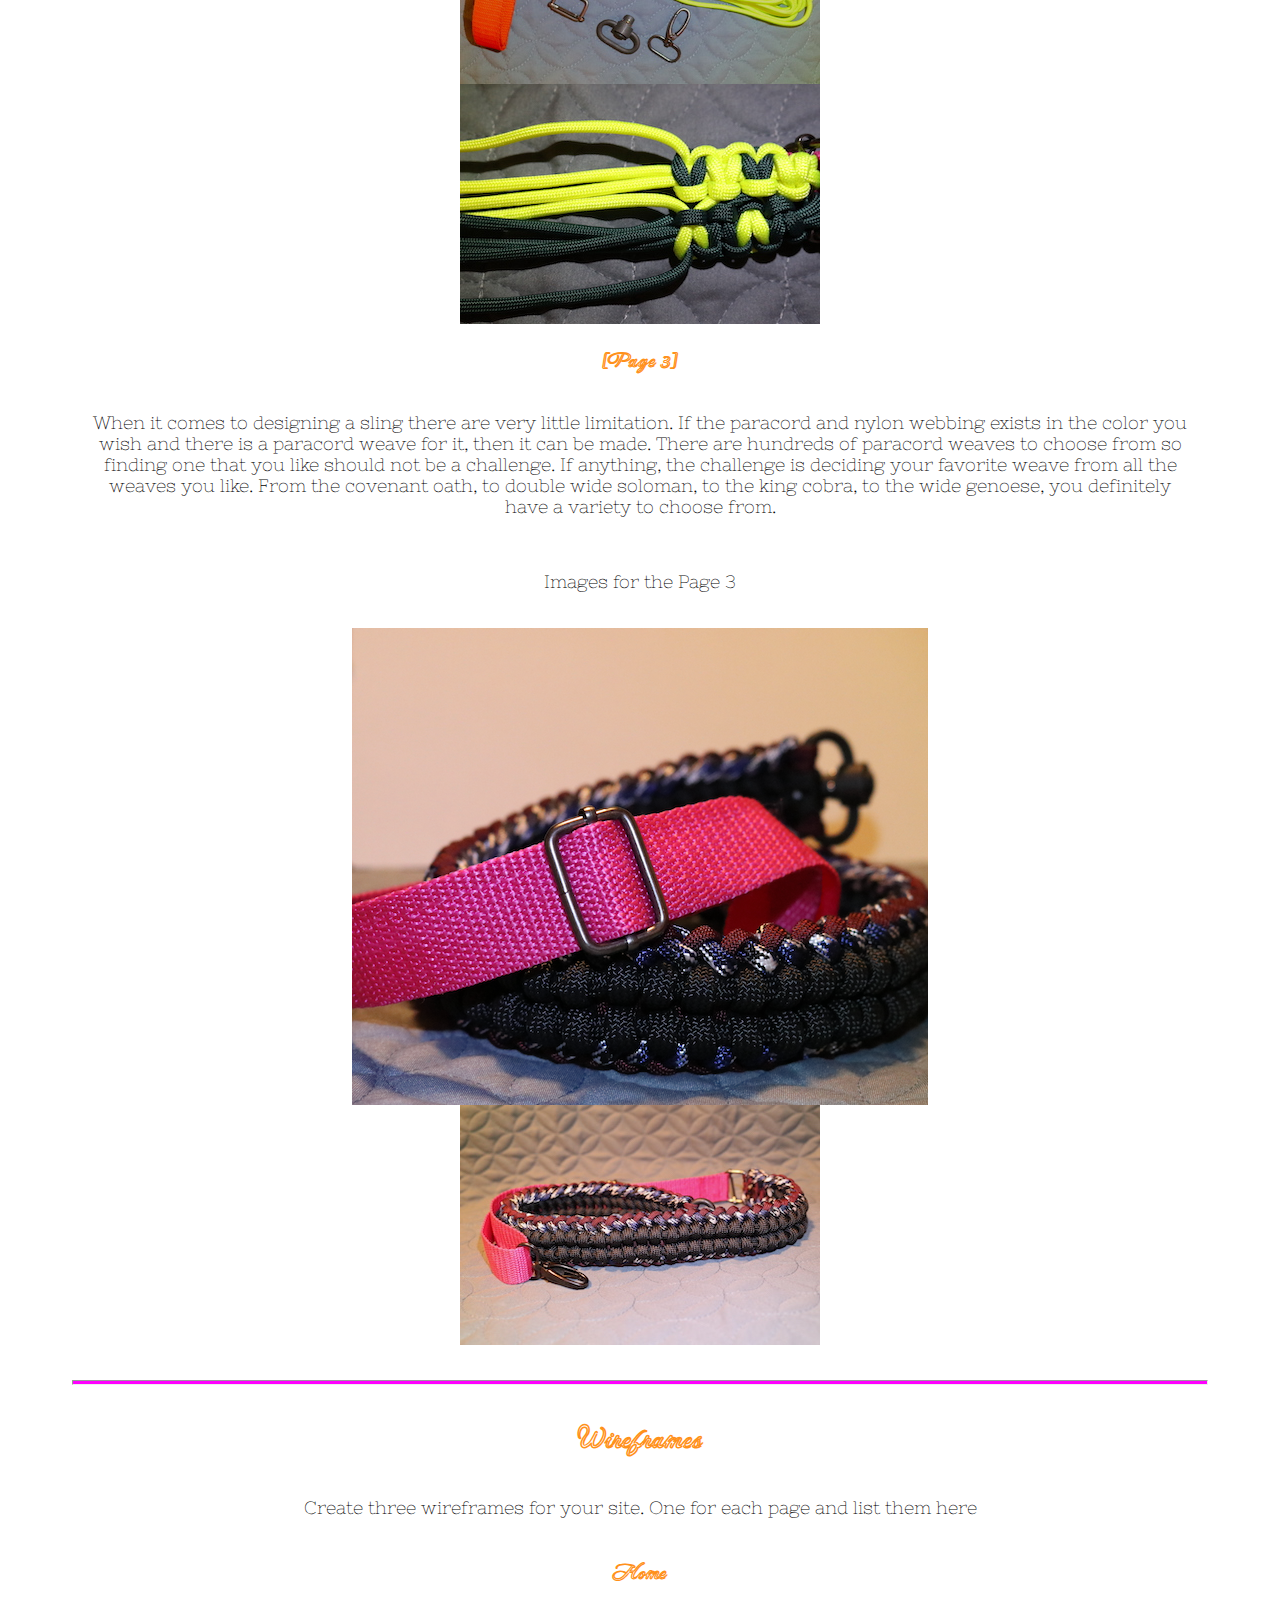
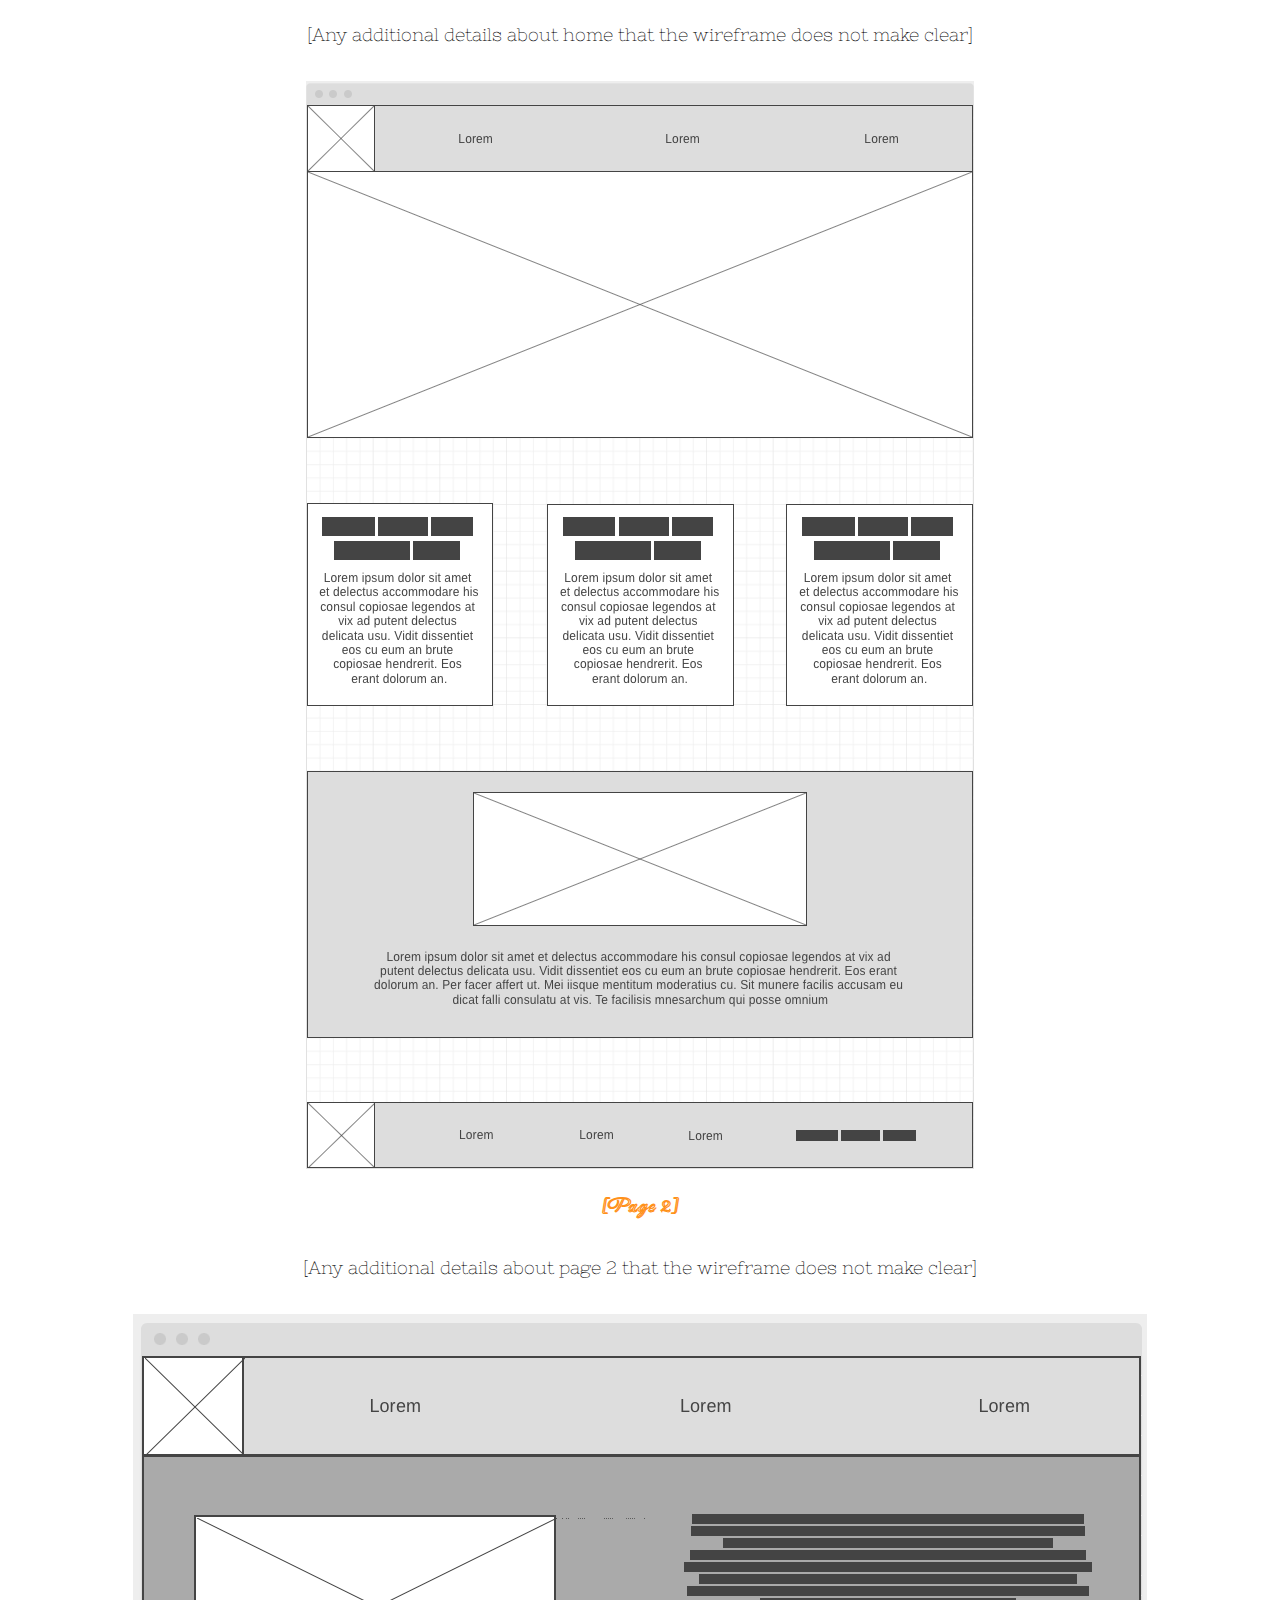
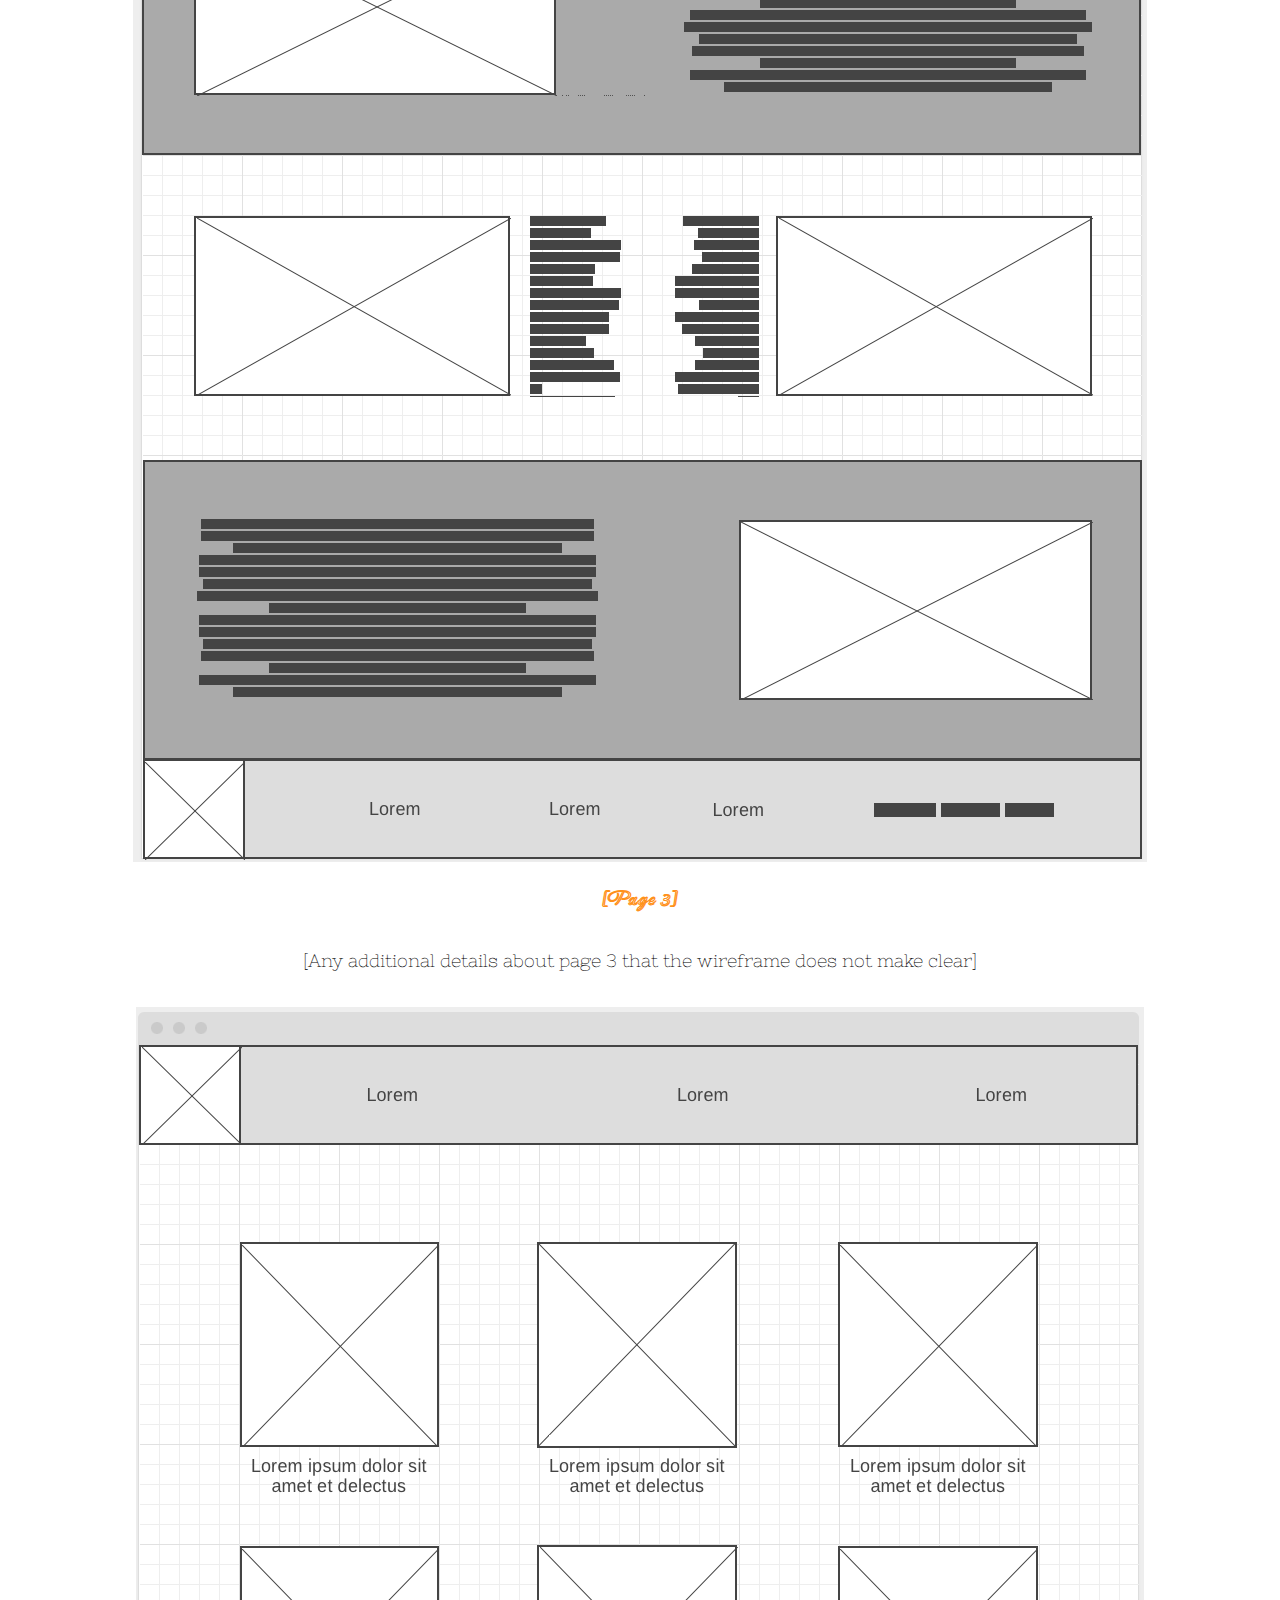
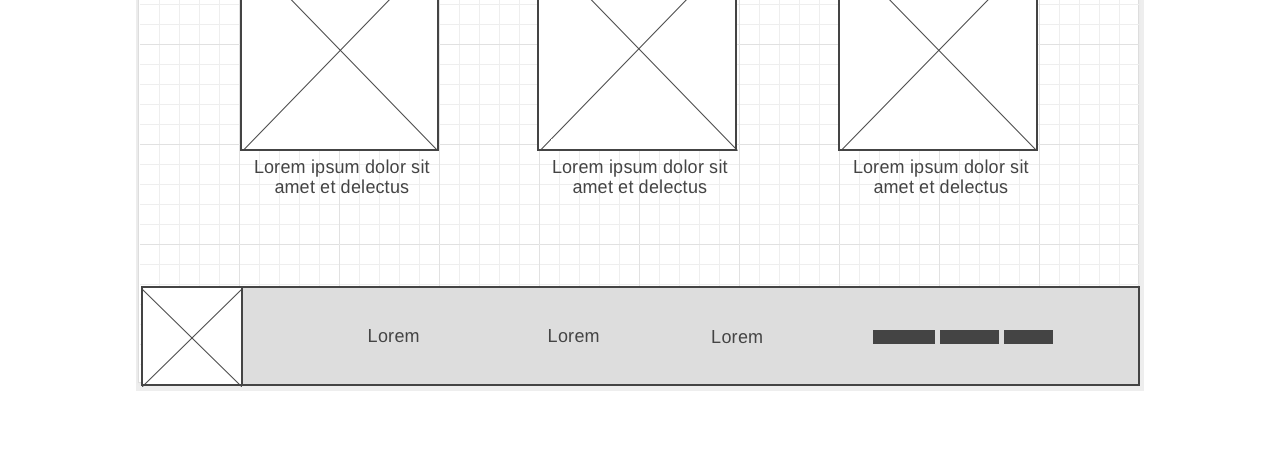
<file: slings/site-plan.html>
<!DOCTYPE html>
<html lang="en-us">
    
  <head>
    <meta charset="utf-8">
    <title>Site Plan</title>
    <link type="text/css" rel="stylesheet" href="styles/site-plan.css">
  </head>

  <body>
    <header>
      <h1>Rifle slings Site Plan</h1>
      <h2>Isaac Reyes</h2>
      <h2>WDD 130-11</h2>
      <!-- In the header above, add the name or your site, your name and class number. For example if you are in section 3 you would put WDD 130.03 -->
    </header>
    <main>

      <!-- ------------------------Steps 2-3------------------------------ -->
      <hr>
      <h2>Overview</h2>
      <h3>Purpose</h3>
      <p>Do you want a more comfortable way to carry a rifle? Do you want better stabilization when shooting? Do you want the ability to utilize both hands, yet keep your rifle out of the way but still within arm’s reach? My idea is to make fully customizable rifle slings that can fit any body frame. Rifle slings made from nylon strap and paracord. With this website I will be able to help show others what I am making and potentially even sell them. </p>  <!-- change this -->


      <h3>Audience</h3>
      <p>The intended audience of this website is people who are looking for a customizable rifle sling or want to know more about slings. They are looking for something that they will find functional, useful, as well as comfortable. The audience is most likely going to be people who are interested in outdoor shooting activities. People can access this website through a desktop, laptop, or mobile device. </p>  <!-- change this -->

      <hr>
      <h2>Branding</h2>
      <h3>Website Logo</h3>
      <!-- Replace this with some sort of logo for your site.  A logo can be as simple as the name of your site in a nice font :) -->
      <img src="images/logo.png" alt="Logo image">
      <hr>
      <h2>
        Style Guide
      </h2>

      <!-- ------------------------Steps 4-8------------------------------ -->

      <h3>
        Color Palette
      </h3>
      <!--  The colors you choose for a website are one of the most important decisions you will make. Follow the instructions on the activity in iLearn then return and replace the color codes below with the hex color codes (the 6 digit numbers that show at the bottom of each color) for the colors you have chosen below.  You should have at least 2 colors but do not have to fill in all 4 if you do not need them.  -->

      <!-- Copy and paste the URL to your finished palette below Make sure to paste it into both spots -->
      Palette URL: <a href="https://coolors.co/ff911a-ffff66-ff00ff-00ffff" target="_blank">https://coolors.co/ff911a-ffff66-ff00ff-00ffff</a>


      <table class="colors">
        <tr><th>Primary</th><th>Secondary</th><th>Accent 1</th><th>Accent 2</th></tr>
        <!-- Replace the numbers in the boxes below with your hex color codes. Then switch to the site-plan.css file and change your colors there as well. -->
        <tr><td class="primary">[#FF911A]</td><td class="secondary">[#FFFF66]</td><td class="accent1">[#FF00FF]</td><td class="accent2">[#00FFFF]</td></tr>
      </table>

      <!-- ------------------------Step 9------------------------------ -->

      <h3>
        Typography
      </h3>
      <!-- Choose a font for your paragraphs (body copy) and headlines. What font(s) have you chosen? Why did you choose what you did?  Make sure to review the list of web safe fonts at W3Schools.org as a starting point.  Think also about which of your colors above you might use for background and font colors. -->

      <h4>
        Heading Font: Neonderthaw  <!-- change this -->
      </h4>
      <h4>
        Paragraph Font: Nixie One  <!-- change this -->
      </h4>
      <h3>
        Normal paragraph example
      </h3>
      <p>
        Lorem ipsum dolor sit amet, consectetur adipiscing elit, sed do eiusmod tempor incididunt ut labore et dolore magna aliqua. Ut enim ad minim veniam, quis nostrud exercitation ullamco laboris nisi ut aliquip ex ea commodo consequat. Duis aute irure dolor in reprehenderit in voluptate velit esse cillum dolore eu fugiat nulla pariatur. Excepteur sint occaecat cupidatat non proident, sunt in culpa qui officia deserunt mollit anim id est laborum.
      </p>
      <h3>
        Colored paragraph example
      </h3>
      <p class="colored">
        Lorem ipsum dolor sit amet, consectetur adipiscing elit, sed do eiusmod tempor incididunt ut labore et dolore magna aliqua. Ut enim ad minim veniam, quis nostrud exercitation ullamco laboris nisi ut aliquip ex ea commodo consequat. 
      </p>

      <!-- ------------------------Step 10------------------------------ -->

      <h3>
        Navigation
      </h3>
      <!-- Think about how you want your navigation bar to look. In the site-plan.css file change the colors to your colors to get the look you desire. --> 
      <nav>
        <a href="#">Home</a>
        <a href="#">Page2</a>
        <a href="#">Page3</a>
      </nav>
      <hr>
      <h2>
        Site Map
      </h2>
      <div class="sitemap">
        <div class="sm-home">
          Home
        </div>
        <div class="sm-page2">
          [Page2] <!-- change this -->
        </div>
        <div class="sm-page3">
          [Page3]  <!-- change this -->
        </div>

        <div class="top">
          &nbsp;
        </div>
        <div class="left">
          &nbsp;
        </div>
        <div class="right">
          &nbsp;
        </div>

      </div>

      <!-- --------Content Section -------------- -->
      <hr>
      <h2>
        Content
      </h2>
      <h3>Home page</h3>
      <p>
        Do you want a more comfortable way to carry a rifle? Do you want better stabilization when shooting? Do you want the ability to utilize both hands, yet keep your rifle out of the way but still within arm’s reach? My idea is to make fully customizable rifle slings that can fit any body frame. Rifle slings made from nylon strap and paracord. With this website I will be able to help show others what I am making and potentially even sell them. 
        The intended audience of this website is people who are looking for a customizable rifle sling or want to know more about slings. They are looking for something that they will find functional, useful, as well as comfortable. The audience is most likely going to be people who are interested in outdoor shooting activities. People can access this website through a desktop, laptop, or mobile device.
        Slings offer a variety of benefits to the user. Not only do they hold the rifle for you but can give you better mobility and accuracy. If you are outside carrying a rifle for an extended period of time it can get tiring fast. With a sling the weight of the rifle is transferred from your arms to your shoulders. Not only does this transfer the weight but now both of your hands are available. When shooting the rifle, you can utilize different positions as well as the sling to provide a brace which can help increase accuracy. Rifle slings provide a way to quickly put your rifle out of the way and when needed quickly grab it again. 

      </p>
      <p>Images for the Home page</p>
        <img src="images/flags.JPG" alt="flags with mountain backdrop black and white">
        <img src="images/sling-knot-co.JPG" alt="Sling with Covenant Oath weave">

      </ul>
      <h3>[Page 2]</h3>
      <p>
        These rifle slings are made from paracord and nylon webbing. The paracord alone offers a variety of customizable elements to the sling. With the paracord you can choose one, two, or three different colors. Along with the different colors you can also choose different weaves. Different weaves offer overall different looks to the rifle sling, and it does not stop there. With the nylon webbing you can also choose any color you want. The nylon webbing also provides a way to make the sling adjustable to meet any size that is desired. The sling is incredibly strong as it is composed of paracord and nylon webbing which on their own are durable and strong. For some reason if you ever find yourself in need of upwards of 70 feet of paracord and 3 feet or nylon webbing, you are in luck. 
      </p>
      <p>Images for the Page 2</p>
        <img src="images/supplies.JPG" alt="Gathering supplies for sling">
        <img src="images/sling-knot-dws.JPG" alt="Start of sling with Double Wide Solomon weave">

      </ul>
      <h3>[Page 3]</h3>
      <p>
        When it comes to designing a sling there are very little limitation. If the paracord and nylon webbing exists in the color you wish and there is a paracord weave for it, then it can be made. There are hundreds of paracord weaves to choose from so finding one that you like should not be a challenge. If anything, the challenge is deciding your favorite weave from all the weaves you like. From the covenant oath, to double wide soloman, to the king cobra, to the wide genoese, you definitely have a variety to choose from. 
      </p>
      <p>Images for the Page 3</p>
        <img src="images/sling-sale.png" alt="sling coiled up">
        <img src="images/sling-sale-02.JPG" alt="another angle of coiled up sling">

      </ul>
      <hr>
      <h2>
        Wireframes
      </h2>
      <p>
        Create three wireframes for your site. One for each page and list them here</p>

      <h3>Home</h3>
      <p>         
        [Any additional details about home that the wireframe does not make clear]
      </p>
      <img src="images/RS_home_wireframe.png" alt="home page wireframe">

      <h3>[Page 2]</h3>
      <p>         
        [Any additional details about page 2 that the wireframe does not make clear]
      </p>
      <img src="images/RS_how_made_wireframe.png" alt="page 2 wireframe">

      <h3>[Page 3]</h3>
      <p>         
        [Any additional details about page 3 that the wireframe does not make clear]
      </p>
      <img src="images/RS_purchase_wireframe.png" alt="page 3 wireframe">
    </main>
  </body>

</html>
</file>
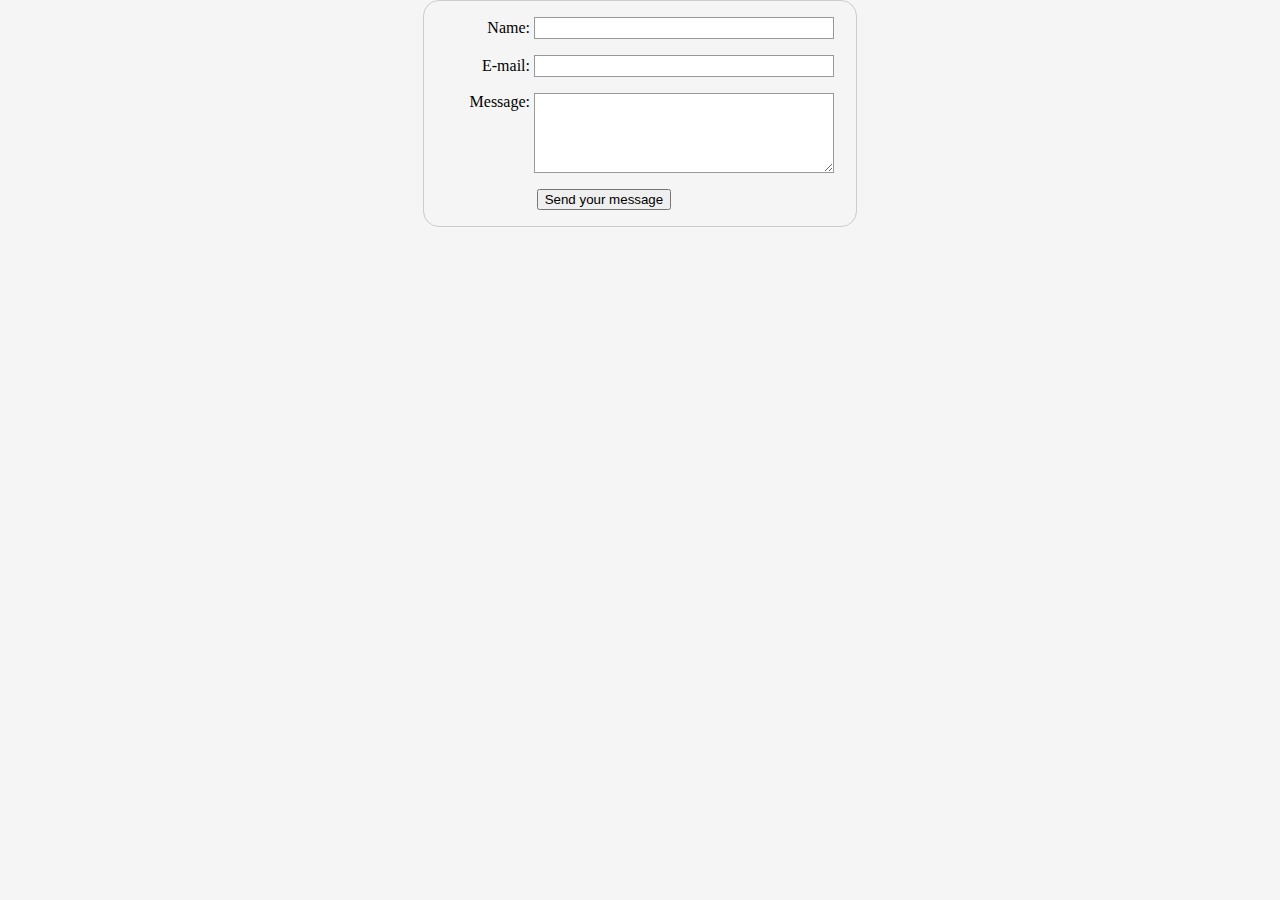
<file: wwr/contactus.html>
<!DOCTYPE html>
<html lang="en">
<head>
    <meta charset="UTF-8">
    <meta http-equiv="X-UA-Compatible" content="IE=edge">
    <meta name="viewport" content="width=device-width, initial-scale=1.0">
    <title>Contact Us</title>
    <link rel="stylesheet" href="styles/style.css">
</head>
<body>

<main>
<div id="feedback"></div>
<form action="/my-handling-form-page" method="post">
    <ul>
        <li>
        <label for="name">Name:</label>
        <input type="text" id="name" name="user_name" />
        </li>
        <li>
        <label for="mail">E-mail:</label>
        <input type="email" id="mail" name="user_email" />
        </li>
        <li>
        <label for="msg">Message:</label>
        <textarea id="msg" name="user_message"></textarea>
        </li>   
        <li class="button">
        <button type="submit">Send your message</button>
        </li>        
    </ul>
    </form>
    
</main>

<script>
    // get the feedback div element so we can do something with it.
    const feedbackElement = document.getElementById('feedback');
    // get the form so we can read what was entered in it.
    const formElement = document.forms[0];
    // add a 'listener' to wait for a submission of our form. When that happens run the code below.
    formElement.addEventListener('submit', function(e) {
        // stop the form from doing the default action.
        e.preventDefault();
        // set the contents of our feedback element to a message letting the user know the form was submitted successfully. Notice that we pull the name that was entered in the form to personalize the message!
        feedbackElement.innerHTML = 'Hello '+ formElement.user_name.value +'! Thank you for your message. We will get back with you as soon as possible!';
        // make the feedback element visible.
        feedbackElement.style.display = "block";
        // add a class to move everything down so our message doesn't cover it.
        document.body.classList.toggle('moveDown');
    });
</script>

</body>
</html>
</file>
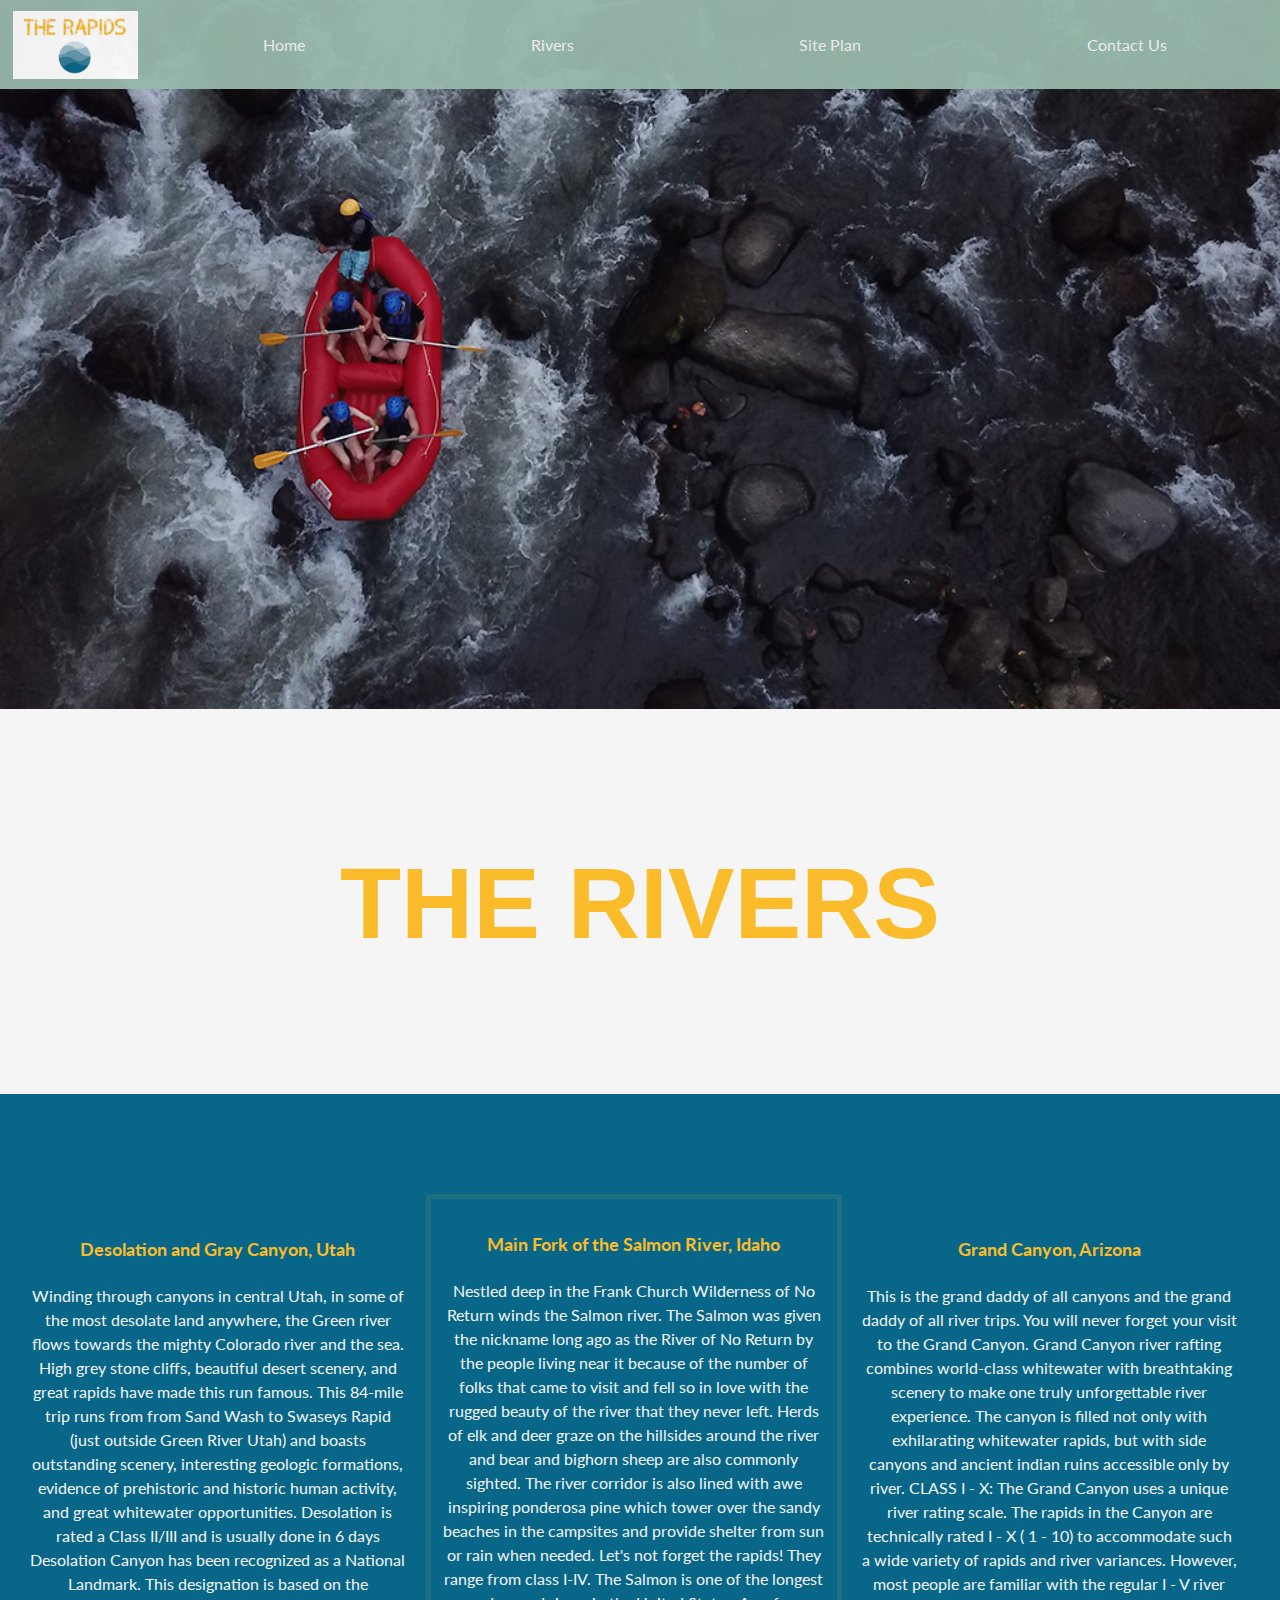
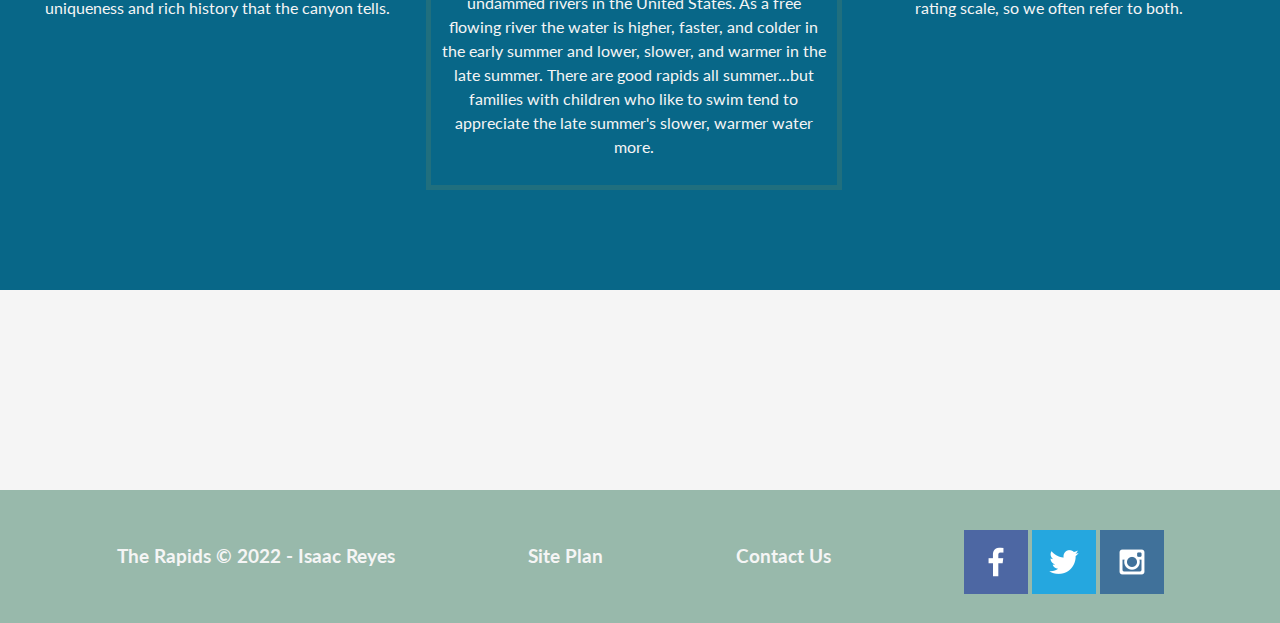
<file: wwr/rivers.html>
<!DOCTYPE html>
<html lang="en">
<head>
    <meta charset="utf-8">
    <title>Rivers</title>
    <link type="text/css" rel="stylesheet" href="styles/style.css">
</head>
<body>
<div id="content">
    <header>
        <a id="logo_link" href="index.html">
            <img class="logo" src="images/logo.png" alt="The Rapids Logo">
        </a>

        <nav>
            <a href="index.html">Home</a>
            <a href="rivers.html">Rivers</a>
            <a href="site-plan-rafting.html">Site Plan</a>
            <a href="contactus.html">Contact Us</a>
        </nav>
        
    </header>

    <div id="hero">
        <div id="hero-box">
            <img id="hero-img-2" src="images/rafting16_1024.jpg" alt="Drone shot of people rafting">
        </div>
    </div>

    <main>

        <h4 class="title-rivers">
            THE RIVERS
        </h4>

        <div class="rivers-grid">

            <section class="gray-canyon">
                <h4>Desolation and Gray Canyon, Utah</h4>
                <p>
                Winding through canyons in central Utah, in some of the most desolate land anywhere, the Green river flows towards the mighty Colorado river and the sea. High grey stone cliffs, beautiful desert scenery, and great rapids have made this run famous. This 84-mile trip runs from from Sand Wash to Swaseys Rapid (just outside Green River Utah) and boasts outstanding scenery, interesting geologic formations, evidence of prehistoric and historic human activity, and great whitewater opportunities.
                Desolation is rated a Class II/III and is usually done in 6 days
                Desolation Canyon has been recognized as a National Landmark.  This designation is based on the uniqueness and rich history that the canyon tells.
                </p>
            </section>

            <section class="salmon-river">
                <h4>Main Fork of the Salmon River, Idaho</h4>
                <p>
                Nestled deep in the Frank Church Wilderness of No Return winds the Salmon river. The Salmon was given the nickname long ago as the River of No Return by the people living near it because of the number of folks that came to visit and fell so in love with the rugged beauty of the river that they never left.
                Herds of elk and deer graze on the hillsides around the river and bear and bighorn sheep are also commonly sighted. The river corridor is also lined with awe inspiring ponderosa pine which tower over the sandy beaches in the campsites and provide shelter from sun or rain when needed.
                Let's not forget the rapids! They range from class I-IV. The Salmon is one of the longest undammed rivers in the United States. As a free flowing river the water is higher, faster, and colder in the early summer and lower, slower, and warmer in the late summer. There are good rapids all summer...but families with children who like to swim tend to appreciate the late summer's slower, warmer water more.
                </p>
            </section>

            <section class="grand-canyon">
                <h4>Grand Canyon, Arizona</h4>
                <p>
                This is the grand daddy of all canyons and the grand daddy of all river trips. You will never forget your visit to the Grand Canyon.
                Grand Canyon river rafting combines world-class whitewater with breathtaking scenery to make one truly unforgettable river experience. The canyon is filled not only with exhilarating whitewater rapids, but with side canyons and ancient indian ruins accessible only by river.
                CLASS I - X: The Grand Canyon uses a unique river rating scale. The rapids in the Canyon are technically rated I - X ( 1 - 10) to accommodate such a wide variety of rapids and river variances. However, most people are familiar with the regular I - V river rating scale, so we often refer to both.
                </p>
            </section>
        </div>

    </main>

    <footer>
        <h3>The Rapids &copy; 2022 - Isaac Reyes</h3>
        <h3><a href="site-plan-rafting.html">Site Plan</a></h3>
        <h3><a href="contactus.html">Contact Us</a></h3>
        <div class="social">
            <a href="https://facebook.com">
                <img src="images/facebook.png" alt="fg icon">
            </a>

            <a href="https://twitter.com">
                <img src="images/twitter.png" alt="twitter icon">
            </a>

            <a href="https://instagram.com">
                <img src="images/instagram.png" alt="instagram icon">
            </a>
        </div>
    </footer>
    </div>
</body>


</html>
</file>
<file: wwr/styles/style.css>
@import url('https://fonts.googleapis.com/css2?family=Lato:ital@1&family=Permanent+Marker&display=swap');

#content{
    max-width: 1600px;
    margin: 0 auto;
}

main section{
    text-align: center;
    font-family: Lato, Helvetica, sans-serif;
}

main section img{
    box-sizing: border-box;
}

.home-title{
    color: #FABC2A;
    font-family: Permanent Marker, 'Trebuchet MS', 'Lucida Sans Unicode', 'Lucida Grande', 'Lucida Sans', Arial, sans-serif;
    font-size: 3em;
    margin-top: 10px;
}

.home-grid{
    display: grid;
    grid-template-columns: repeat(10, 1fr);
}

nav{
    display: flex;
    justify-content: space-around;
}

nav a{
    text-align: center;
    color: whitesmoke;
    text-decoration: none;
    font-family: Lato, Helvetica, sans-serif;
    padding: 35px;
}

nav a:hover{
    color: #CC5A71;
    background-color: whitesmoke;
}

#hero{
    display: grid;
    grid-template-columns: 1fr 3fr 1fr;
    margin-top: -100px;
}

#hero img{
    width: 100%;
}

#hero-box{
    grid-column: 1/4;
    grid-row: 1/3;
    z-index: -1;
}

#hero-msg{
    grid-column: 2/3;
    grid-row: 1/2;
    margin-top: 100px;
}

#hero-msg h1{
    text-align: center;
}

#hero-msg h4{
    text-align: center;
    font-size: 20px;
}

.button-box{
    text-align: center;
}

#background{
    height: 725px;
    background-color: #086788;
    grid-column: 1/11;
    grid-row: 4/9;
}

body{
    background-color: whitesmoke;
    margin: 0;
    padding: 0;
}

header{
    background-color: #98B9AB;
    display: grid;
    grid-template-columns: 150px auto;
    opacity: 95%
}

.book{
    background-color: #086788;
    color: whitesmoke;
    text-decoration: none;
    font-family: Lato, Helvetica, sans-serif;
    font-size: 18px;
    padding: 15px 30px;
    margin-top: 50px;
    border-radius: 5px;
}

.book:hover{
    color: #CC5A71;
    background-color: #98B9AB;
} 

.join{
    background-color: #086788;
    color: whitesmoke;
    text-decoration: none;
    font-family: Lato, Helvetica, sans-serif;
    font-size: 18px;
    padding: 15px 30px;
    margin-top: 50px;
    border-radius: 5px;
}

.join:hover{
    color: #CC5A71;
    background-color: whitesmoke;
}

h2 {
    margin: 0;
}

h4 {
    color: #FABC2A;
    font-family: Lato, Helvetica, sans-serif;
    font-size: 18px;
}

.msg{
    background-color: #98B9AB;
    line-height: 1.5em;
    padding: 35px;
    grid-column: 6/10;
    grid-row: 6/7;
    box-shadow: 5px 5px 10px black;
}

.msg h2{
    color: whitesmoke;
    font-family: Permanent Marker, 'Trebuchet MS', 'Lucida Sans Unicode', 'Lucida Grande', 'Lucida Sans', Arial, sans-serif;
}

.msg p{
    color: whitesmoke;
    font-family: Lato, Helvetica, sans-serif;
    font-size: .9em;
    padding-bottom: 15px;
}

footer h3{
    color: whitesmoke;
    font-family: Lato, Helvetica, sans-serif;
}

footer{
    background-color: #98B9AB;
    padding: 25px 50px;
    margin-top: 200px;
    display: flex;
    justify-content: space-around;
    align-items: center;
}

footer a{
    color: whitesmoke;
    text-decoration: none;
    font-family: Lato, Helvetica, sans-serif;
}

footer a:hover{
    color: #CC5A71;
    text-decoration: underline;
    font-family: Lato, Helvetica, sans-serif;
}

#logo_link {
    padding-top: 5px;
    justify-self: center;
    align-self: center;
}

.logo{
    width: 125px;
}

.icon{
    width: 80px;
    padding-top: 10px;
}

footer .social img{
    padding-top: 15px;
}

.rivers-card{
    margin: 200px 0;
    grid-column: 2/4;
    grid-row: 2/3;
}

.camping-card{
    margin: 200px 0;
    grid-column: 5/7;
    grid-row: 2/3;
}

.rapids-card{
    border: 10px black;
    margin: 200px 0;
    grid-column: 8/10;
    grid-row: 2/3;
}

.card-img, .mountains{
    width: 100%;
}

.mountains{
    width: 100%;
    grid-column: 2/7;
    grid-row: 5/8;
    box-shadow: 5px 5px 10px black;

}

.card-img {
    border: 10px solid #CC5A71;
    transition: transform .5s;
    box-shadow: 5px 5px 10px #98B9AB;
}

.card-img:hover{
    opacity: .6;
    transform: scale(1.1);
}

/* CSS for rivers page */
.title-rivers{
    text-align: center;
    font-size: 100px;
    font-family: Permanent Marker, 'Trebuchet MS', 'Lucida Sans Unicode', 'Lucida Grande', 'Lucida Sans', Arial, sans-serif;
}

.rivers-grid{
    display: grid;
    grid-template-columns: 33% 33% 33%;
    padding: 100px 10px;
    background: #086788;
}

.rivers-grid p{
    color: whitesmoke;
    line-height: 1.5em
}

.gray-canyon{
    grid-column: 1/2;
    padding: 20px;
}

.salmon-river{
    grid-column: 2/3;
    padding: 10px;
    border: 5px solid rgba(250, 188, 42, .1);
}
.grand-canyon{
    grid-column: 3/4;
    padding: 20px;
}

/* Code for contact us */

#feedback {
    background-color: antiquewhite;
    position: absolute;
    top: 0;
    left: 0;
    right: 0;
    padding: .5em;
    /* make this element invisible until we are ready for it */
    display: none;       
}
.moveDown {
    margin-top: 3em;
}

form {
    /* Center the form on the page */
    margin: 0 auto;
    width: 400px;
    /* Form outline */
    padding: 1em;
    border: 1px solid #CCC;
    border-radius: 1em;
}

ul {
    list-style: none;
    padding: 0;
        margin: 0;
}

form li + li {
    margin-top: 1em;
}

label {
/* Uniform size & alignment */
    display: inline-block;
    width: 90px;
    text-align: right;
}

input,
textarea {
    /* To make sure that all text fields have the same font settings
    By default, textareas have a monospace font */
    font: 1em sans-serif;

    /* Uniform text field size */
    width: 300px;
    box-sizing: border-box;

    /* Match form field borders */
    border: 1px solid #999;
}

input:focus,
textarea:focus {
    /* Additional highlight for focused elements */
    border-color: #000;
}

textarea {
    /* Align multiline text fields with their labels */
    vertical-align: top;

    /* Provide space to type some text */
    height: 5em;
}

.button {
    /* Align buttons with the text fields */
    padding-left: 90px; /* same size as the label elements */
}

button {
    /* This extra margin represent roughly the same space as the space
    between the labels and their text fields */
    margin-left: .5em;
}

/* Code for smaller screens. */
@media screen and (max-width: 900px) {
    #hero, .home-grid {
        display: block;
        height: auto;
    }
    nav, footer {
        flex-direction: column;
    }
    nav a {
        display: block;
        padding: 15px;
    }
    #hero {
        margin-top: 0;
    }
    #hero-msg {
        margin-top: 0;
    }
    #hero-msg h4 {
        display: none;
    }
    .home-title {
        font-size: 25px;
        color: #6f7364;
    }
    .rivers-card, .camping-card, .rapids-card { 
        margin: 50px auto;
        width: 60%;
    }
    #background {
        display: none;
    }
    .mountains, .msg {
        width: 80%;
        display: block;
        margin: 0 auto;
    }
    footer {
        margin-top: 25px;
    }
}
</file>
<file: positioning/positionstyles.css>
/* CSS - Name: "positionstyles.css" */
/* Activity 1 styles */
.content1 {
  /* This is the parent of the activity 1 boxes. */
  display: grid;
  grid-template-columns: 1fr 1fr;
  justify-items: center;
  grid-gap: 20px;
}
.red1 { 
  width: 100%; 
  height: 100px; 
  background-color: red; 
  grid-column: 1/3;
} 
.green1 {
  width: 200px; 
  height: 200px; 
  background-color: green; 
} 
.yellow1 {
  width: 200px; 
  height: 200px; 
  background-color: gold; 
} 
.blue1 {
  width: 100%; 
  height: 100px; 
  background-color: blue; 
  grid-column: 1/3;
} 
/* Activity 2 styles */ 
.content2 {
  /* This is the parent of the activity 2 boxes. */
  display: grid;
  grid-template-columns: 50px 50px 50px 50px 50px;
  grid-template-rows: 50px 50px 50px 50px 50px;
}
.red2 {
  width: 100px; 
  height: 100px; 
  background-color: red; 
} 
.green2 { 
  width: 100px; 
  height: 100px; 
  background-color: green;
  grid-column: 2/3;
  grid-row: 2/3;
} 
.yellow2 {
  width: 100px; 
  height: 100px; 
  background-color: gold; 
  grid-column: 3/4;
  grid-row: 3/4;
} 
.blue2 {
  width: 100px; 
  height: 100px; 
  background-color: blue; 
  grid-column: 4/5;
  grid-row: 4/5;
} 
/* Activity 3 styles */ 
.content3 {
  /* This is the parent of the activity 3 boxes. */
  display: grid;
  grid-template-columns: 45% 10% 45%;
}
.red3 {
  width: 100%; 
  height: 100px; 
  background-color: red; 
  grid-column: 1/4;
} 
.green3 {
  width: 100%; 
  height: 200px; 
  background-color: green;
  grid-column: 1/2;
} 
.yellow3 {
  width: 100%; 
  height: 200px; 
  background-color: gold; 
  grid-column: 3/4;
} 
.blue3 {
  width: 100%;
  height: 100px; 
  background-color: blue;
  grid-column: 1/4; 
} 
/* Activity 4 styles */ 
.content4 {
  /* This is the parent of the activity 4 boxes. */
  height: 400px;
  display: grid;
  grid-template-columns: 1fr 1fr;
  grid-template-rows: 1fr 1fr 1fr;
}
.red4 {
  width: 100%; 
  height: 100%; 
  background-color: red; 
  grid-column: 1/2;
  grid-row: 1/4;
} 
.green4 {
  width: 100%; 
  height: 100%; 
  background-color: green; 
  grid-row: 1/2;
} 
.yellow4 {
  width: 100%; 
  height: 100%; 
  background-color: gold;
  grid-row: 2/3;
} 
.blue4 {
  width: 100%; 
  height: 100%; 
  background-color: blue; 
  grid-row: 3/4;
} 
/* Activity 5 styles */ 
.content5 {
  /* This is the parent of the activity 5 boxes. */
  height: 400px;
}
.red5 { 
  width: 100%; 
  height: 100px; 
  background-color: red; 
} 
.green5 { 
  width: 140px; 
  height: 140px; 
  background-color: green; 
  float: left;
} 
.yellow5 {
  width: 100%; 
  height: 200px; 
  background-color: gold; 

} 
.blue5 {
  width: 100%; 
  height: 100px; 
  background-color: blue; 
} 
/* Activity 6 styles */ 
.content6 {
  /* This is the parent of the activity 6 boxes. */
  display: grid;
  grid-template-columns: repeat(6, 1fr);
  grid-template-rows: repeat(6, 1fr);
}
.red6 {
  width: 100%; 
  height: 100%; 
  background-color: red; 
  grid-column: 1/5;
  grid-row: 1/3;
  z-index: 0;
} 
.green6 {
  width: 100%; 
  height: 100px; 
  background-color: green; 
  grid-column: 1/3;
  grid-row: 5/7;
  z-index: 2;
} 
.yellow6 {
  width: 100%; 
  height: 100%; 
  background-color: gold; 
  grid-column: 5/7;
  grid-row: 3/7;
  z-index: 2;
} 
.blue6 {
  width: 100%; 
  height: 100%; 
  background-color: blue; 
  grid-column: 2/6;
  grid-row: 2/6;
  z-index: 1;
} 


/* Do not make any changes below here */
.activity {
  width: 70%; 
  margin: 20px auto; 
  font-family: Arial, sans-serif; 
  border: 1px solid black; 
  padding: 10px; 
  clear:both; 
  overflow: auto;
} 

.hint {
  border: 1px solid grey;
  background: #e0e0e0;
  padding: .5em;
  position: relative;
  margin: 1em 0;
}
.hint h3 {
  margin: 0;
}
.hint:hover {
  background: #d0d0d0;
}
.hint > div {
  display: none;
}

.hint input[type=checkbox] {
  position: absolute;
  width: 100%;
  height: 100%;
  opacity: 0;
  z-index: 1;
  cursor: pointer;
}

.hint input[type=checkbox]:checked ~ div {
  display: block;
}

.hint i {
  position: absolute;
  transform: translate(-6px, 0);
  margin-top: 16px;
  right: 10px;
  top: -3px;
}
.hint i:before, .hint i:after {
  content: "";
  position: absolute;
  background-color: black;
  width: 3px;
  height: 9px;
}
.hint i:before {
  transform: translate(2px, 0) rotate(45deg);
}
.hint i:after {
  transform: translate(-2px, 0) rotate(-45deg);
}

.hint input[type=checkbox]:checked ~ i:before {
  transform: translate(-2px, 0) rotate(45deg);
}
.hint input[type=checkbox]:checked ~ i:after {
  transform: translate(2px, 0) rotate(-45deg);
}
.hint a {
  position: relative;
  z-index: 1;
}
</file>
<file: slings/component.css>
@import url('https://fonts.googleapis.com/css2?family=Neonderthaw&family=Nixie+One&display=swap');


* {box-sizing:border-box}

/* Slideshow container */
.slideshow-container {
  max-width: 1000px;
  position: relative;
  margin: auto;
}

/* Hide the images by default */
.mySlides {
  display: none;
}

/* Next & previous buttons */
.prev, .next {
  cursor: pointer;
  position: absolute;
  top: 50%;
  width: auto;
  margin-top: -22px;
  padding: 16px;
  color: white;
  font-weight: bold;
  font-size: 18px;
  transition: 0.6s ease;
  border-radius: 0 3px 3px 0;
  user-select: none;
}

/* Position the "next button" to the right */
.next {
  right: 0;
  border-radius: 3px 0 0 3px;
}

/* On hover, add a black background color with a little bit see-through */
.prev:hover, .next:hover {
  background-color: rgba(0,0,0,0.8);
}

/* Caption text */
.text {
  font-family: "Neonderthaw", 'Courier New', Courier, monospace;
  color: #00FFFF;
  font-size: 5em;
  padding: 8px 12px;
  position: absolute;
  bottom: 8px;
  width: 100%;
  text-align: center;
}

/* Number text (1/3 etc) */
.numbertext {
  color: #f2f2f2;
  font-size: 12px;
  padding: 8px 12px;
  position: absolute;
  top: 0;
}

/* The dots/bullets/indicators */
.dot {
    cursor: pointer;
    height: 15px;
    width: 15px;
    margin: 0 2px;
    background-color: #bbb;
    border-radius: 50%;
    display: inline-block;
    transition: background-color 0.6s ease;
  }
  
  .active, .dot:hover {
    background-color: #717171;
  }
  
  /* Fading animation */
  .fade {
    animation-name: fade;
    animation-duration: 1.5s;
  }
  
  @keyframes fade {
    from {opacity: .4} 
    to {opacity: 1}
  }
</file>
<file: slings/styles/styles.css>
@import url('https://fonts.googleapis.com/css2?family=Neonderthaw&family=Nixie+One&display=swap');

body{
    background-color: #041014;
    color: whitesmoke;
    margin: 0;
}

.logo{
    width: 100px;
    transition-duration: 500ms;
}

.logo:hover{
    transform: scale(1.2);
    transition-duration: 500ms;
}

header{
    background-color: #041014;
    border: 2px solid whitesmoke;
    display: grid;
    grid-template-columns: 150px auto;
    margin-bottom: 7px;
    opacity: 95%;
}

.topnav{
    display: none;
}

nav{
    display: flex;
    justify-content: space-around;
}

nav a{
    text-align: center;
    color: #FFFF66;
    text-decoration: none;
    font-family: "Nixie One", Lato, Helvetica, sans-serif;
    padding: 35px;
    font-size: 1.5em;
}

.header a:visited{
    text-decoration: none;
}

.header a:hover{
    color: #00FFFF;
}

.fa-solid .fa-bars{
    display: none;
}

.fa-bars{
    padding: 20px;
    display: none;
}

#hero{
    display: grid;
    grid-template-columns: 1fr 1fr 1fr;
}

#hero-box{
    grid-column: 1/4;
    grid-row: 1/3;
    z-index: -1;
}

#hero-msg{
    grid-column: 1/4;
    grid-row: 1/2;
    margin-top: 200px;
}

#hero-msg h1{
    text-align: center;
    font-family: "Neonderthaw", 'Courier New', Courier, monospace;
    color: #00FFFF;
    font-size: 5.5em;
}

.home-grid{
    display: grid;
    grid-template-columns: repeat(10, 1fr);
}

.why-info{
    margin: 200px 0;
    grid-column: 2/4;
    grid-row: 2/3;
}

.what-info{
    margin: 200px 0;
    grid-column: 5/7;
    grid-row: 2/3;
}

.how-info{
    margin: 200px 0;
    grid-column: 8/10;
    grid-row: 2/3;
}

.why-info h2, .what-info h2, .how-info h2{
    text-align: center;
    font-family: "Neonderthaw", 'Courier New', Courier, monospace;
    font-size: 2em;
    color: #00FFFF;
    border: 2px solid #00FFFF;
    padding: 15px;
}

.why-info p, .what-info p, .how-info p{
    text-align: center;
    font-family: "Nixie One", Lato, Helvetica, sans-serif;
}

#background{
    height: 725px;
    background-color: #242424;
    grid-column: 1/11;
    grid-row: 4/9;
}

.sling_co{
    width: 100%;
    grid-column: 3/9;
    grid-row: 5/8;
}

.co_weave_info{
    width: 100%;
    grid-column: 3/9;
    grid-row: 6/8;
    box-shadow: 5px 5px 10px #242424;
    text-align: center;
    font-family: "Nixie One", Lato, Helvetica, sans-serif;
    font-size: 1.25em;
    color: black;   
}

footer{
    background-color: #041014;
    border: 2px solid whitesmoke;
    display: grid;
    grid-template-columns: 150px auto;
    margin-top: 125px;
    opacity: 95%;
}

footer nav{
    display: flex;
    justify-content: space-around;
}

.footer a:visited{
    text-decoration: none;
}

.footer a:hover{
    color: #00FFFF;
    cursor: pointer;
}

/* Page 2, Assembly */

.made-grid{
    display: grid;
    grid-template-columns: repeat(12, 1fr);
    margin-top: 50px;
}

#background-1{
    height: 450px;
    grid-column: 1/13;
    grid-row: 1/4;
}

#background-2{
    height: 450px;
    background-color: #242424;
    grid-column: 1/13;
    grid-row: 4/8;
}

#background-3{
    height: 450px;
    grid-column: 1/13;
    grid-row: 8/12;
}

#background-4{
    height: 450px;
    background-color: #242424;
    grid-column: 1/13;
    grid-row: 12/16;
}

.supplies{
    width: 100%;
    grid-column: 2/5;
    grid-row: 2/3;
    margin: auto;
}

.step-one{
    width: 100%;
    grid-column: 6/12;
    grid-row: 2/3;
    text-align: center;
    margin: auto;
    font-family: "Neonderthaw", "Nixie One", Lato, Helvetica, sans-serif;
    font-size: 3.5em;
    color: #FF911A;
}

.sow{
    width: 100%;
    grid-column: 9/12;
    grid-row: 5/7;
    margin: auto;
}

.step-two{
    width: 100%;
    grid-column: 2/8;
    grid-row: 5/7;
    text-align: center;
    margin: auto;
    font-family: "Neonderthaw", "Nixie One", Lato, Helvetica, sans-serif;
    font-size: 3.5em;
    color: #FFFF66; 
}

.dws{
    width: 100%;
    grid-column: 2/5;
    grid-row: 9/11;
    margin: auto;
}

.step-three{
    width: 100%;
    grid-column: 6/12;
    grid-row: 9/11;
    text-align: center;
    margin: auto;
    font-family: "Neonderthaw", "Nixie One", Lato, Helvetica, sans-serif;
    font-size: 3.5em;
    color: #00FFFF;
}

.finish{
    width: 100%;
    grid-column: 9/12;
    grid-row: 11/16;
    margin: auto;
}

.step-four{
    width: 100%;
    grid-column: 2/8;
    grid-row: 11/16;
    text-align: center;
    margin: auto;
    font-family: "Neonderthaw", "Nixie One", Lato, Helvetica, sans-serif;
    font-size: 3.5em;
    color: #FF00FF;
}

/* Page 3, Gallery */

.shop-grid{
    display: grid;
    grid-template-columns: repeat(10, 1fr);
    grid-template-rows: repeat(5, 1fr);
    margin-top: 150px;
}

.sling-1{
    width: 100%;
    height: 100%;
    grid-column: 2/4;
    grid-row: 1/2;
    margin: auto;
}

.item-one{
    width: 100%;
    height: 100%;
    grid-column: 2/4;
    grid-row: 2/3;
    text-align: center;
    margin: auto;
    font-family: "Nixie One", Lato, Helvetica, sans-serif;
    font-size: 1.25em;
    color: #00FFFF; 
}

.sling-2{
    width: 100%;
    height: 100%;
    grid-column: 5/7;
    grid-row: 1/2;
    margin: auto;
}

.item-two{
    width: 100%;
    height: 100%;
    grid-column: 5/7;
    grid-row: 2/3;
    text-align: center;
    margin: auto;
    font-family: "Nixie One", Lato, Helvetica, sans-serif;
    font-size: 1.25em;
    color: #00FFFF; 
}

.sling-3{
    width: 100%;
    height: 100%;
    grid-column: 8/10;
    grid-row: 1/2;
    margin: auto;
}

.item-three{
    width: 100%;
    height: 100%;
    grid-column: 8/10;
    grid-row: 2/3;
    text-align: center;
    margin: auto;
    font-family: "Nixie One", Lato, Helvetica, sans-serif;
    font-size: 1.25em;
    color: #00FFFF; 
}

.sling-4{
    width: 100%;
    height: 100%;
    grid-column: 2/4;
    grid-row: 3/4;
    margin: auto;
}

.item-four{
    width: 100%;
    height: 100%;
    grid-column: 2/4;
    grid-row: 4/5;
    text-align: center;
    margin: auto;
    font-family: "Nixie One", Lato, Helvetica, sans-serif;
    font-size: 1.25em;
    color: #00FFFF; 
}

.sling-5{
    width: 100%;
    height: 100%;
    grid-column: 5/7;
    grid-row: 3/4;
    margin: auto;
}

.item-five{
    width: 100%;
    height: 100%;
    grid-column: 5/7;
    grid-row: 4/5;
    text-align: center;
    margin: auto;
    font-family: "Nixie One", Lato, Helvetica, sans-serif;
    font-size: 1.25em;
    color: #00FFFF; 
}

.sling-6{
    width: 100%;
    height: 100%;
    grid-column: 8/10;
    grid-row: 3/4;
    margin: auto;
}

.item-six{
    width: 100%;
    height: 100%;
    grid-column: 8/10;
    grid-row: 4/5;
    text-align: center;
    margin: auto;
    font-family: "Nixie One", Lato, Helvetica, sans-serif;
    font-size: 1.25em;
    color: #00FFFF; 
}

.sling-7{
    width: 100%;
    height: 100%;
    grid-column: 2/4;
    grid-row: 5/6;
    margin: auto;
}

.item-seven{
    width: 100%;
    height: 100%;
    grid-column: 2/4;
    grid-row: 6/7;
    text-align: center;
    margin: auto;
    font-family: "Nixie One", Lato, Helvetica, sans-serif;
    font-size: 1.25em;
    color: #00FFFF; 
}

.sling-8{
    width: 100%;
    height: 100%;
    grid-column: 5/7;
    grid-row: 5/6;
    margin: auto;
}

.item-eight{
    width: 100%;
    height: 100%;
    grid-column: 5/7;
    grid-row: 6/7;
    text-align: center;
    margin: auto;
    font-family: "Nixie One", Lato, Helvetica, sans-serif;
    font-size: 1.25em;
    color: #00FFFF; 
}

.sling-9{
    width: 100%;
    height: 100%;
    grid-column: 8/10;
    grid-row: 5/6;
    margin: auto;
}

.item-nine{
    width: 100%;
    height: 100%;
    grid-column: 8/10;
    grid-row: 6/7;
    text-align: center;
    margin: auto;
    font-family: "Nixie One", Lato, Helvetica, sans-serif;
    font-size: 1.25em;
    color: #00FFFF; 
}

/* CSS for home page slideshow */

/* Slideshow container */
.slideshow-container {
    max-width: 100%;
    position: relative;
    margin: auto;
}

/* Hide the images by default */
.mySlides {
    display: none;
    width: 100%;
    margin: auto;
}

/* Number text (1/3 etc) */
.numbertext {
    color: black;
    font-size: 12px;
    padding: 8px 12px;
    position: absolute;
    top: 0;
    font-family: "Nixie One", Lato, Helvetica, sans-serif;
}

/* The dots/bullets/indicators */
.dot {
    cursor: pointer;
    height: 15px;
    width: 15px;
    margin: 0 2px;
    background-color: #bbb;
    border-radius: 50%;
    display: inline-block;
    transition: background-color 0.6s ease;
}

.active, .dot:hover {
    background-color: #717171;
}
    
/* Fading animation */
.fade {
    animation-name: fade;
    animation-duration: 2.0s;
}
    
@keyframes fade {
    from {opacity: .4} 
    to {opacity: 1}
}

/* Code for smaller screens. */
@media screen and (max-width: 900px) {
    #hero, .home-grid {
        display: block;
        height: auto;
    }
    .header{
        display: none;
    }
    .fa-solid{
        color: #FFFF66;
        display: flex;
        margin-left: auto;
        padding-right: 10px;
    }
    .fa-bars{
        color: #FFFF66;
        display: flex;
        margin-left: auto;
        padding-right: auto;
    }
    .fa-bars:hover{
        color: #00FFFF;
    }
    nav, footer {
        flex-direction: column;
    }
    nav a {
        display: block;
        padding: 15px;
    }
    #hero {
        margin-top: 0;
    }
    #hero-msg {
        margin-top: 0;
    }
    #hero-msg h4 {
        display: none;
    }
    .why-info, .what-info, .how-info { 
        margin: 50px auto;
        width: 60%;
    }
    #background {
        display: none;
    }
    .mountains, .msg {
        width: 80%;
        display: block;
        margin: 0 auto;
    }
    footer {
        margin-top: 25px;
    }
    /* Style the navigation menu */
    .topnav {
        display: inline;
        overflow: hidden;
        background-color: #041014;
        position: relative;
        font-family: "Nixie One", Lato, Helvetica, sans-serif;
  }
  
  /* Hide the links inside the navigation menu (except for logo/home) */
  .topnav #myLinks {
        display: none;
  }


  /* Style navigation menu links */
  .topnav a {
        color: #FFFF66;
        padding: 7px 9px;
        text-decoration: none;
        font-size: 17px;
        display: block;
  }
  
  /* Style the hamburger menu */
  .topnav a.icon {
        background: #041014;
        display: block;
        position: absolute;
        right: 0;
        top: 0;
        font-size: 46px;
  }

  /* Add a grey background color on mouse-over */
  .topnav a:hover {
        border-radius: 3px;
        color: #00FFFF;
        background-color: #242424;
  }

  .co_weave_info {
    color: whitesmoke;
  }

  .f_nav {
    display: none;
  }
}
</file>
<file: slings/styles/site-plan.css>
/* if you are using any Google fonts change the font names below to your fonts. 
Any spaces in your font name should be replaced with a +. 
Fonts are separated by a | */
@import url('https://fonts.googleapis.com/css2?family=Neonderthaw&family=Nixie+One&display=swap');

:root {
  /* change the values below to your colors from your palette */
  --primary-color: #FF911A;
  --secondary-color: #FFFF66;
  --accent1-color: #FF00FF;
  --accent2-color: #00FFFF;

  /* change the values below to your chosen font(s) */
  --heading-font: "Neonderthaw", 'Courier New', Courier, monospace;
  --paragraph-font: "Nixie One", Lato, Helvetica, sans-serif;

  /* these colors below should be chosen from among your palette colors above */
  --headline-color-on-white: #FF911A;  /* headlines on a white background */ 
  --headline-color-on-color: white; /* headlines on a colored background */ 
  --paragraph-color-on-white: #FF911A; /* paragraph text on a white background */ 
  --paragraph-color-on-color: white; /* paragraph text on a colored background */ 
  --paragraph-background-color: #FF911A;
  --nav-link-color: #00FFFF;
  --nav-background-color: black;
  --nav-hover-link-color: #FF00FF;
  --nav-hover-background-color: whitesmoke;
}


/*  Look around below...but DON'T CHANGE ANYTHING! */

body {
  max-width: 1200px;
  margin: 0 auto;
  padding: 4em;
  font-size: 18px;
  text-align: center;
}
img {
  display: block;
  margin: 0 auto;
}
h1, h2, h3, h4, h5, h6 {
  font-family: var(--heading-font);
  color: var(--headline-color-on-white);
}
h2 {
  text-align: center;
}
hr {
  height: 3px;
  margin: 35px 0;
  background: var(--accent1-color);
}
header {
  padding: 1em;
  text-align: center;
  color: var(--paragraph-color-on-color);
  background-color: var(--paragraph-background-color);
}
header > h1, header > h2 {
  color: var(--headline-color-on-color);
}

p {
  font-family: var(--paragraph-font);
  color: var(--paragraph-color);
  padding: 1em;
}
.colors {
  width: 100%;
  min-width: 350px;
  margin: 30px auto;
  text-align: center;
}
.colors th {
  background-color: #999;
}
.colors td{
  width: 25%;
  height: 3em;
}

.primary {
  background-color: var(--primary-color);
}
.secondary {
  background-color: var(--secondary-color);
}
.accent1 {
  background-color: var(--accent1-color);
}
.accent2{
  background-color: var(--accent2-color);
}

p.colored {
  background-color: var(--paragraph-background-color);
  color: var(--paragraph-color-on-color);
}

nav {
  background-color: var(--nav-background-color);
  line-height: 3em;
  text-align: center;
  font-size: 1.2em;
}
nav  {
  list-style-type: none;
  display: flex;

}
nav a {
  padding:1em;
  min-width: 120px;
  text-decoration: none;
  padding: 10px;

}
nav a:link, nav a:visited {
  color: var(--nav-link-color);
}
nav a:hover {
  color: var(--nav-hover-link-color);
  background-color: var(--nav-hover-background-color);
}

.sitemap {
  display: grid;
  justify-content: center;

  grid-template-columns: repeat(6, 15%);
  grid-template-rows: 3em 1.5em 1.5em 3em;
  grid-template-areas: ". . home home . ."
    ". . . top . ."
    ". left left right right ."
    "page2 page2 . . page3 page3";
}
.sitemap > div {

  text-align: center;

}
.sm-home {
  grid-area: home;
  background-color: #ccc;
  line-height: 3em;
}
.sm-page2 {
  grid-area: page2;
  background-color: #ccc;
  line-height: 3em;
}
.sm-page3 {
  grid-area: page3;
  background-color: #ccc;
  line-height: 3em;
}

.top {
  grid-area: top;
  border-left: 1px solid;
}

.left {
  grid-area: left;
  border-top: 1px solid;
  border-left: 1px solid;
}

.right {
  grid-area: right;
  border-top: 1px solid;
  border-right: 1px solid;
}
</file>
